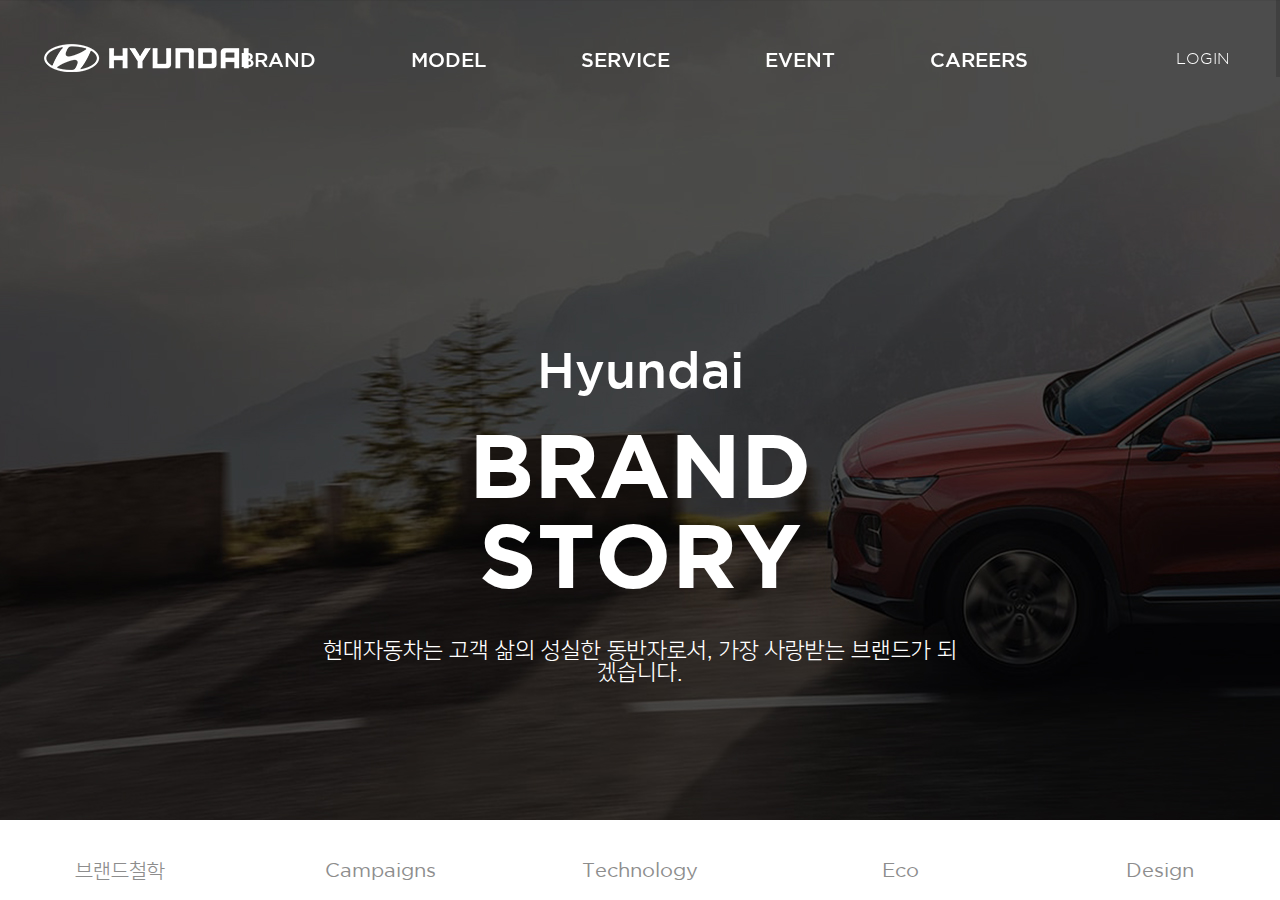
<file: sub_about.html>
<!DOCTYPE html>
<html lang="ko">
<head>
    <meta charset="UTF-8">
    <meta name="viewport" content="width=device-width,initial-scale=1.0,minimum-scale=1.0,maximum-scale=1.0">
    <meta http-equiv="X-UA-Compatible" content="IE=edge, chrome=1">
    <title>Hyundai - Brand</title>
    <link rel="stylesheet" href="css/plugin/reset.css"/>
    <link rel="stylesheet" href="css/plugin/slick.css">
    <link rel="stylesheet" href="css/sub_about.css">
    <link rel="stylesheet" href="css/font.css">

    <script src="js/plugin/jquery-1.8.1.min.js"></script>
    <script src="js/plugin/respond.min.js"></script>
    <script src="js/plugin/prefixfree.min.js"></script>
    <script src="js/plugin/modernizr-2.8.3.min.js"></script>
    <script src="js/plugin/jquery.easing.1.3.js"></script>
    <script src="js/plugin/jquery.nicescroll.min.js"></script>
    <script src="js/plugin/jquery.slides.js"></script>
    <script src="js/plugin/slick.min.js"></script>
    <script src="js/sub_about.js"></script>
    <!--[if It IE 9] <script src="js/respond.min.js"></script> <[endif]-->

    <link rel="shortcut icon" href="" type="image/x-icon">
    <link rel="favicon" href="" type="image/x-icon">


</head>
<body>
<div class="posNum"></div>

<div id="key"></div>

<header id="header">

    <div id="menu01">
        <h1><a href="index.html"><img src="image/hyundai-logo.png" alt="hyundai logo"></a></h1>
        <ul class="menu_list">
            <li><a href="sub_about.html">BRAND</a></li>
            <li><a href="sub_model.html">MODEL</a></li>
            <li><a href="sub_service.html">SERVICE</a></li>
            <li><a href="sub_event.html">EVENT</a></li>
            <li><a href="sub_career.html">CAREERS</a></li>
        </ul>
        <div class="login">LOGIN</div>
    </div>

    <div id="menu02">
        <h1><a href="index.html"><img src="image/hyundai-logo.png" alt="hyundai logo"></a></h1>
        <ul class="menu_list">
            <li><a href="sub_about.html">BRAND</a></li>
            <li><a href="sub_model.html">MODEL</a></li>
            <li><a href="sub_service.html">SERVICE</a></li>
            <li><a href="sub_event.html">EVENT</a></li>
            <li><a href="sub_career.html">CAREERS</a></li>
        </ul>
        <div class="login">LOGIN</div>
        <div class="menu_bg"></div>
    </div>

</header>


<div class="scrollBox">
    <div class="wrap">


        <div id="scene01">

            <div class="header_typo">
                <div class="subtit">Hyundai</div>
                <div class="tit">BRAND STORY</div>
                <div class="text">현대자동차는 고객 삶의 성실한 동반자로서, 가장 사랑받는 브랜드가 되겠습니다.</div>
            </div>

            <div class="category_box">
                <ul class="category">
                    <li class="ca01">
                        <div>브랜드철학</div>
                        <div class="line"></div>
                    </li>

                    <li class="ca02">
                        <div>Campaigns</div>
                        <div class="line"></div>
                    </li>

                    <li class="ca03">
                        <div>Technology</div>
                        <div class="line"></div>
                    </li>

                    <li class="ca04">
                        <div>Eco</div>
                        <div class="line"></div>
                    </li>

                    <li class="ca05">
                        <div>Design</div>
                        <div class="line"></div>
                    </li>
                </ul>
            </div>

        </div>


        <div id="scene02">

            <div class="vision01">
                <div class="tit">미래에 대한 우리의 비전</div>
                <div class="text">현대자동차는 모빌리티 솔루션 기업으로서 자동차 제조를 넘어서서<br>
                    모든 사람들에게 이동의 자유를 제공하고자 합니다.<br>
                    또한 현대자동차는 경제적인 에너지 자원으로써 수소의 가능성을 높여<br>
                    청정 에너지로 전환되는 사회의 변화에서 중추적인 역할을 할 것 입니다.</div>
                <div class="img01"><img src="image/about/vision01.jpg" alt="vision01"></div>
            </div>

            <div class="vision02">
                <div class="text">미래 모빌리티에 대한 우리의 생각은 이 사회에 대한 강한 헌신에 기반합니다.<br>
                    우리는 인류를 위해 옳은 일을 하고자 존재합니다.</div>
                <div class="text">휴머니티의 실현은 사람들의 일상을 이해하는 것에서 시작됩니다.<br>
                    현대인들은 한정된 일상의 시간을 의미 있게 보내는 것을 원하며, 우리는 이러한 시간의 소중함을 알고 있습니다.<br>
                    그렇기 때문에 단순히 시간을 보내는 것보다 의미 있게 보내는 것이 중요하다는 것을 우리는 알고 있습니다.<br>
                    모든 인류의 더 나아진 삶을 위해 우리는 시간에 대한 이해를 바탕으로 더 나은 방향의 진보를 시작합니다.</div>
                <div class="text">우리의 목표는 모두에게 똑같이 주어진 하루 24시간을 가치 있는 시간으로 새롭게 바꾸고, 모든 순간을 보다 의미 있게 만드는 것입니다.<br>
                    단지 이동을 위한 것이 아닌, 모두의 삶을 가장 가치 있는 순간으로 이어주는 것으로 만드는 것입니다.<br>
                    이것이 우리가 생각하는 미래 모빌리티 입니다.</div>
                <div class="img02"><img src="image/about/vision02.jpg" alt="vision02"></div>
            </div>

            <div class="vision03">
                <div class="img03"><img src="image/about/vision03.jpg" alt="vision03"></div>
                <div class="text">고객이 자동차에 원하는 가장 기본적인 요구는 ‘더 안전하게 안정적으로<br>
                    주행할 수 있는 차’를 만들어달라는 것일 겁니다.<br>
                    현대자동차는 이 가장 기본적인 바람에서부터 고객을 만족시키는<br>
                    브랜드가 되기 위해 안정적인 주행성능 강화에 모든 기술적 역량을 집중하고 있습니다.</div>
            </div>

        </div>


        <div id="scene03">

            <div class="box"></div>

            <div class="Campaigns_typo">
                <div class="tit">Campaigns</div>
                <div class="text">당신의 빛나는 순간에 항상 함께 하고 싶은 우리의 이야기, 더욱 가치있는 삶을 위해 현대자동차가 함께 합니다</div>
            </div>

            <div id="campaigns">

                <span class="slick-nextArrow"></span>
                
                <div class="campaigns01">
                    <img src="image/about/campaigns01.jpg" alt="SOLATI Moving Hotel">
                    <div class="typo">
                        <div class="tit">SOLATI Moving Hotel</div>
                        <div class="text">현대자동차가 생각하는<br>
                            Modern Luxury Lifestyle</div>
                    </div>
                </div>

                <div class="campaigns02">
                    <img src="image/about/campaigns02.jpg" alt="journey">
                    <div class="typo">
                        <div class="tit">journey</div>
                        <div class="text">당신의 소중한 순간,<br>
                            현대자동차가 함께 합니다.</div>
                    </div>
                </div>

                <div class="campaigns03">
                    <img src="image/about/campaigns03.jpg" alt="ELLE x Hyundai KONA">
                    <div class="typo">
                        <div class="tit">ELLE x Hyundai KONA</div>
                        <div class="text">당신의 라이프스타일을 완성시켜줄<br>
                            KONA</div>
                    </div>
                </div>

                <div class="campaigns04">
                    <img src="image/about/campaigns04.jpg" alt="Because of You">
                    <div class="typo">
                        <div class="tit">Because of You</div>
                        <div class="text">더욱 가치 있는 삶을 위한 기술의 발전.<br>
                            현대자동차의 신규 글로벌 브랜드 캠페인</div>
                    </div>
                </div>
                
            </div>

        </div>


        <div id="scene04">

            <div class="tech_typo">
                <div class="tit">당신의 바람에서 시작되는 혁신</div>
                <div class="bold">Smart Caring, 당신을 향한 현대자동차의 약속입니다.</div>
                <div class="text">현대자동차의 모든 상품들은 고객을 ‘Caring’하고자 하는 목표로<br>
                    만들어집니다. 자동차의 기본적인 성능을 완벽히 하고,<br>
                    보다 감성적인 부분에서까지 만족을 드림으로써 고객들의 삶을 보다 brilliant하게<br>
                    만드는 것이 현대자동차가 추구하는 상품의 가치입니다.<br>
                    이제 이 가치를 당신에게 자신 있게 선보입니다.</div>
            </div>


                <ul class="box_list">

                    <li class="tech01">
                        <img src="image/about/tech01.jpg" alt="exobaby">
                        <div class="typo">
                            <div class="tit">Exobaby</div>
                            <div class="text">아이를 보호하고 놀라운 능력을 선사하는 슈트,<br>
                                바로 현대자동차가 고객을 위하는 마음입니다.</div>
                        </div>
                        <div class="more_btn">
                            <span>READ MORE</span>
                            <span><img src="image/about/readmore-arrow.png" alt="read more"></span>
                        </div>
                    </li>

                    <li class="tech02">
                        <img src="image/about/tech02.jpg" alt="The Empty Car Convoy">
                        <div class="typo">
                            <div class="tit">The Empty Car Convoy</div>
                            <div class="text">당신을 위해 태어난 스마트한 기술을 통해<br>
                                놀랍고도 신기한 경험을 선사합니다.</div>
                        </div>
                        <div class="more_btn">
                            <span>READ MORE</span>
                            <span><img src="image/about/readmore-arrow.png" alt="read more"></span>
                        </div>
                    </li>

                    <li class="tech03">
                        <img src="image/about/tech03.jpg" alt="In case of collision">
                        <div class="typo">
                            <div class="tit">In case of collision</div>
                            <div class="text">한번의 실전을 위한 99번의 실험,<br>
                                충돌상황에서 당신을 보호할 안전 기술을 소개합니다.</div>
                        </div>
                        <div class="more_btn">
                            <span>READ MORE</span>
                            <span><img src="image/about/readmore-arrow.png" alt="read more"></span>
                        </div>
                    </li>

                    <li class="tech04">
                        <img src="image/about/tech04.jpg" alt="Collision Avoidance">
                        <div class="typo">
                            <div class="tit">Collision Avoidance</div>
                            <div class="text">충돌 상황을 스스로 예방하는 혁신적인 자동차를 통해<br>
                                고객이 안심하고 타는 차를 만들어 갑니다.</div>
                        </div>
                        <div class="more_btn">
                            <span>READ MORE</span>
                            <span><img src="image/about/readmore-arrow.png" alt="read more"></span>
                        </div>
                    </li>
                </ul>

            <div class="viewmore_btn">
                <div>VIEW MORE<span></span><span></span><span></span><span></span></div>
            </div>

        </div>


        <div id="scene05">
            <div class="eco_typo01">
                <div class="tit">BLUE DRIVE</div>
                <div class="bold">오염 없는 시대</div>
                <div class="text">지속 가능 미래를 향한 현대자동차의 친환경 기술 철학. 환경을 걱정하지 않아도 맑은 공기를 지켜주고<br>
                    연비를 고민하지 않아도 최상의 효율을 제공하는 자동차</div>
            </div>

            <img src="image/about/bluedrive01.jpg" alt="blue drive">

            <div class="eco_typo02">
                <div class="tit">미래형 에너지원으로 가능성에 도전합니다</div>
                <div class="text">무오염, 무한성을 갖춘 궁극의 에너지인 수소, 공해 없는 전기, 그리고 전기와 화석연료의 결합까지<br>
                    우리는 고객의 필요에 맞는 다양한 해결책을 연구합니다.<br>
                    새로운 에너지원에 대한 창의적 접근으로 미래의 가능성을 열겠습니다.</div>
            </div>

            <ul class="eco">
                <li>
                    <img src="image/about/bluedrive02.jpg" alt="수소전기차">
                    <div class="tit">수소전기차</div>
                    <div class="text">친환경 모빌리티의 미래를 달리다</div>
                </li>

                <li>
                    <img src="image/about/bluedrive03.jpg" alt="하이브리드">
                    <div class="tit">하이브리드</div>
                    <div class="text">엔진과 전기모터, 두 가지 동력의 조합</div>
                </li>

                <li>
                    <img src="image/about/bluedrive04.jpg" alt="플러그인 하이브리드">
                    <div class="tit">플러그인 하이브리드</div>
                    <div class="text">전기차와 하이브리드차의 완벽한 컨버전시</div>
                </li>

                <li>
                    <img src="image/about/bluedrive05.jpg" alt="전기차">
                    <div class="tit">전기차</div>
                    <div class="text">자동차, 또 하나의 자연</div>
                </li>
            </ul>

        </div>


        <div id="scene06">
            <div class="design_typo">
                <div class="design_tit">Design</div>

                <ul class="design_list">
                    <li>
                        <div class="tit">Fluidic in IONIQ</div>
                        <div class="text">공기역학 실루엣과 유니크한 첫인상.<br>
                            그리고 운전자 편의까지<br>
                            생각한 아이오닉의 진보된 스타일링</div>
                    </li>

                    <li>
                        <div class="tit">Fluidic in Avante</div>
                        <div class="text">완벽하게 새로워진 디자인<br>
                            그 속의 여전한 아반떼다움</div>
                    </li>

                    <li>
                        <div class="tit">Fluidic in Tucson</div>
                        <div class="text">대담한 역동성과 세련된 모던함이<br>
                            만난 도심형 SUV, 투싼</div>
                    </li>

                    <li>
                        <div class="tit">Fluidic in Sonata</div>
                        <div class="text">7세대에 걸친 진화로 완성한<br>
                            본연의 아름다움</div>
                    </li>
                </ul>

                <div class="bold">세상에 없던 작품을 조각한다는 마음으로 완성한<br>
                    가장 현대적이고 예술적인 조형</div>

                <div class="design_text">
                    차를 디자인한다는 것은,<br>
                    내 아이가 처음 몸을 실을 공간을 디자인하는 일이며,<br>
                    10년 후에도 여전히 아름다울 조형을 창조하는 일입니다.<br>
                    <br>
                    현대자동차의 창조의 바탕에는 현대자동차만의 디자인 정신,<br>
                    플루이딕 스컬프처(Fluidic Sculpture)가 있습니다.<br>
                    플루이딕 스컬프처는 자연을 모티브로 한 디자인을 가장 예술적인<br>
                    방식으로 완성합니다. 살아있는 듯한 아름다움이 담긴<br>
                    현대적이고 예술적인 조형. 예술혼과 정성을 다하여 빚은 디자인을<br>
                    우리는 플루이딕 스컬프처라 부릅니다.<br>
                </div>
            </div>

            <ul class="box_list">

                <li class="design01">
                    <img src="image/about/design01.jpg" alt="디자인과 공력">
                    <div class="typo">
                        <div class="tit">디자인과 공력</div>
                        <div class="text">빠르고 안전한 자동차를 위한 바람을 가로지르는 선 하나의 기술</div>
                    </div>
                    <div class="more_btn">
                        <span>READ MORE</span>
                        <span><img src="image/about/readmore-arrow.png" alt="read more"></span>
                    </div>
                </li>

                <li class="design02">
                    <img src="image/about/design02.jpg" alt="디자인과 HMI">
                    <div class="typo">
                        <div class="tit">디자인과 HMI</div>
                        <div class="text">가장 인간적인 자동차 기술 HMI와 마음을 읽는 디자인이 만나다.</div>
                    </div>
                    <div class="more_btn">
                        <span>READ MORE</span>
                        <span><img src="image/about/readmore-arrow.png" alt="read more"></span>
                    </div>
                </li>

                <li class="design03">
                    <img src="image/about/design03.jpg" alt="디자인과 램프">
                    <div class="typo">
                        <div class="tit">디자인과 램프</div>
                        <div class="text">감성-기술 하모니로 탄생하는 램프, 자동차 디자인의 놀라운 마침표</div>
                    </div>
                    <div class="more_btn">
                        <span>READ MORE</span>
                        <span><img src="image/about/readmore-arrow.png" alt="read more"></span>
                    </div>
                </li>

                <li class="design04">
                    <img src="image/about/design04.jpg" alt="디자인과 패키지">
                    <div class="typo">
                        <div class="tit">디자인과 패키지</div>
                        <div class="text">마법 같은 공간을 위한 엔지니어와 디자이너의 이상동몽(異床同夢)</div>
                    </div>
                    <div class="more_btn">
                        <span>READ MORE</span>
                        <span><img src="image/about/readmore-arrow.png" alt="read more"></span>
                    </div>
                </li>
            </ul>

            <div class="viewmore_btn">
                <div>VIEW MORE<span></span><span></span><span></span><span></span></div>
            </div>

        </div>


    </div><!--    wrap end-->



    <footer id="footer">
        <div class="footer_inner">

            <div class="top">

                <div class="left">
                    <img src="image/footer_logo.png" alt="hyundai">
                    <ul class="left01">
                        <li>모바일APP</li>
                        <li class="bold">개인정보 처리방침</li>
                        <li>윤리경영 사이버 감시실</li>
                        <li>영상정보처리기기 운영관리방침</li>
                    </ul>
                    <ul class="left02">
                        <li>저작권안내</li>
                        <li>이용약관</li>
                        <li>사이트맵</li>
                    </ul>
                </div>

                <div class="center">
                    <div class="tit">Family Site</div>
                    <div class="family_box">
                        <span>바로가기</span>
                        <span><img src="image/main/familybox_arrow.png" alt="arrow"></span>
                    </div>
                </div>

                <div class="right">
                    <div class="tit">Follow us on</div>
                    <ul class="sns">
                        <li>Facebook</li>
                        <li>Youtube</li>
                        <li>Twitter</li>
                        <li>Instagram</li>
                    </ul>
                </div>

            </div>

            <div class="line"></div>

            <div class="bottom">
                <div class="left">
                    <div class="call">
                        <span>고객센터</span>
                        <span>080 600 6000(승용)</span>
                        <span>080 200 6000(상용)</span>
                    </div>
                    <div class="copyright">COPYRIGHT <img src="image/main/copyright.png" alt="copyright"> YEONGSEO JANG, ALL RIGHTS RESERVED.</div>
                </div>

                <div class="right">

                    <div class="right01">
                        <span>웹 접근성 품질인증</span>
                        <span>우수디자인 지식경제부선정</span>
                        <span>2019년 한국서비스품질지수(KS-SQl) 자동차 A/S 부문 5년 연속 1위</span>
                    </div>

                    <div class="right02">
                        <span>기족친화 우수기관</span>
                        <span>2019년한국품질만족지수 (KS-QEl) 조사 4개 부문 9년 연속 1위 (준중형, 중형, RV, 자동차AS)</span>
                    </div>

                </div>
            </div>


        </div>
    </footer>
    <!-- footer end -->
</div>
</body>
</html>
</file>
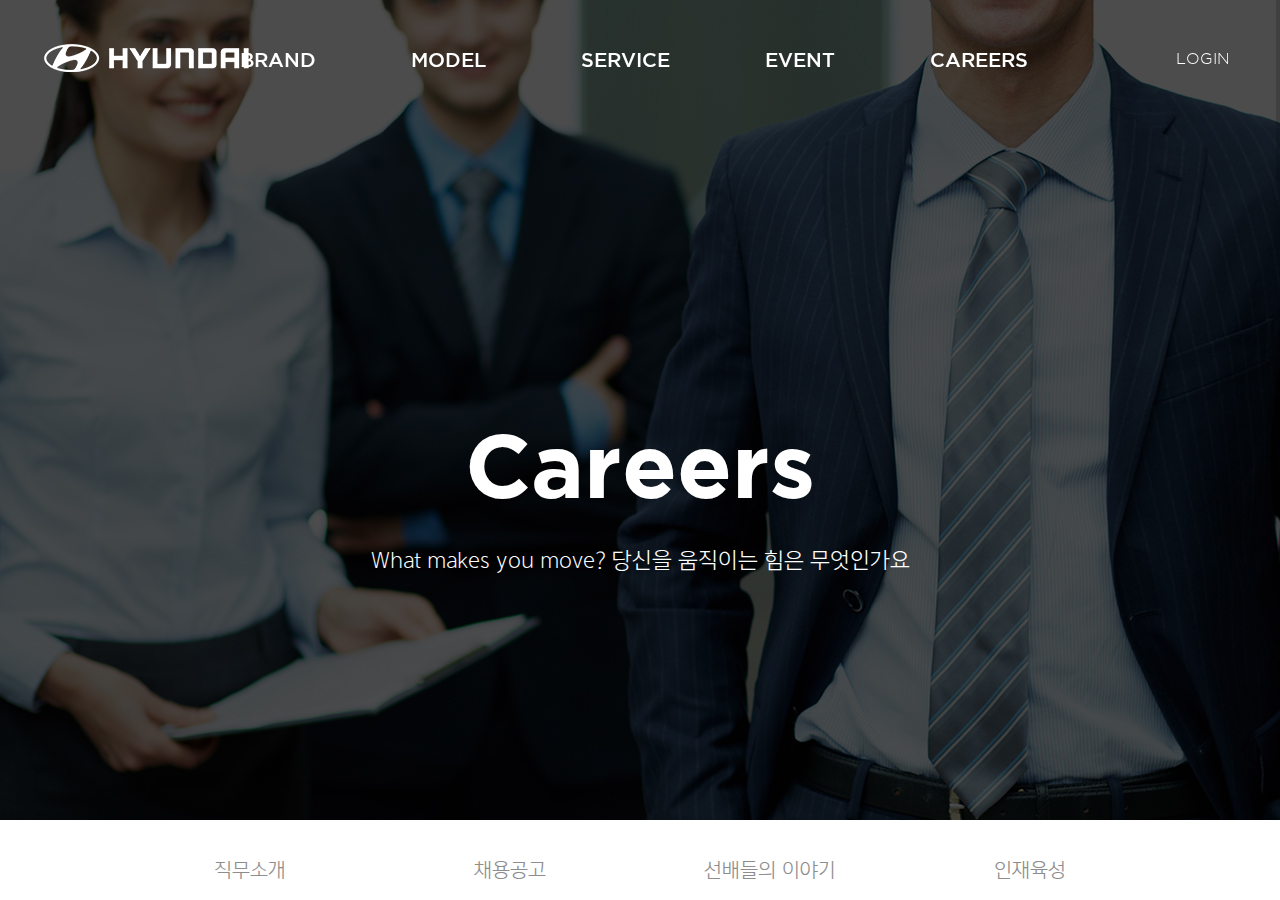
<file: sub_career_0922.html>
<!DOCTYPE html>
<html lang="en">
<head>
    <meta charset="UTF-8">
    <meta name="viewport" content="width=device-width,initial-scale=1.0,minimum-scale=1.0,maximum-scale=1.0">
    <meta http-equiv="X-UA-Compatible" content="IE=edge, chrome=1">
    <title>Hyundai - Careers</title>
    <link rel="stylesheet" href="css/plugin/reset.css"/>
    <link rel="stylesheet" href="css/plugin/slick.css">
    <link rel="stylesheet" href="css/sub_career.css">
    <link rel="stylesheet" href="css/font.css">

    <script src="js/plugin/jquery-1.8.1.min.js"></script>
    <script src="js/plugin/respond.min.js"></script>
    <script src="js/plugin/prefixfree.min.js"></script>
    <script src="js/plugin/modernizr-2.8.3.min.js"></script>
    <script src="js/plugin/jquery.easing.1.3.js"></script>
    <script src="js/plugin/jquery.nicescroll.min.js"></script>
    <script src="js/plugin/jquery.slides.js"></script>
    <script src="js/plugin/slick.min.js"></script>
    <script src="js/sub_career.js"></script>


    <!--[if It IE 9] <script src="js/respond.min.js"></script> <[endif]-->

    <link rel="shortcut icon" href="" type="image/x-icon">
    <link rel="favicon" href="" type="image/x-icon">


</head>

<body>
<div class="posNum"></div>

<div id="key"></div>

<header id="header">

    <div id="menu01">
        <h1><a href="index.html"><img src="image/hyundai-logo.png" alt="hyundai logo"></a></h1>
        <ul class="menu_list">
            <li><a href="sub_about.html">BRAND</a></li>
            <li><a href="sub_model.html">MODEL</a></li>
            <li><a href="sub_service.html">SERVICE</a></li>
            <li><a href="sub_event.html">EVENT</a></li>
            <li><a href="sub_career.html">CAREERS</a></li>
        </ul>
        <div class="login">LOGIN</div>
    </div>

    <div id="menu02">
        <h1><a href="index.html"><img src="image/hyundai-logo.png" alt="hyundai logo"></a></h1>
        <ul class="menu_list">
            <li><a href="sub_about.html">BRAND</a></li>
            <li><a href="sub_model.html">MODEL</a></li>
            <li><a href="sub_service.html">SERVICE</a></li>
            <li><a href="sub_event.html">EVENT</a></li>
            <li><a href="sub_career.html">CAREERS</a></li>
        </ul>
        <div class="login">LOGIN</div>
        <div class="menu_bg"></div>
    </div>

</header>



<div class="scrollBox">
    <div class="wrap">


        <div id="scene01">

            <div class="header_typo">
                <div class="tit">Careers</div>
                <div class="text">What makes you move? 당신을 움직이는 힘은 무엇인가요</div>
            </div>

            <div class="category_box">
                <ul class="category">
                    <li class="ca01">
                        <div>직무소개</div>
                        <div class="line"></div>
                    </li>

                    <li class="ca02">
                        <div>채용공고</div>
                        <div class="line"></div>
                    </li>

                    <li class="ca03">
                        <div>선배들의 이야기</div>
                        <div class="line"></div>
                    </li>

                    <li class="ca04">
                        <div>인재육성</div>
                        <div class="line"></div>
                    </li>

                </ul>
            </div>

        </div>

        <div id="scene02">
            <div id="job">

                <div class="j01">
                    <div class="blend"></div>
                    <div class="imgbox"><img src="image/careers/slide01.jpg" alt="차량 설계"></div>

                    <div class="blueline"></div>

                    <div class="job_typo">
                        <div class="tit">차량설계</div>

                        <div class="sub">
                            설계에는 기계전공만 유용하다고 생각하기 쉽지만<br>
                            전자전공, 영상처리, 보안 및 네트워크, 임베디드<br>
                            시스템 등 컴퓨터공학 전공도 광범위하게 활용됩니다
                        </div>

                        <div class="text">
                            차량설계는 뛰어난 성능과 디자인을 구현하기 위해 오랜 시간을 들
                            여 연구하고 그 성과물로 도면을 생산해냅니다. 각종 시험을 통해 설
                            계 완성도를 높이고 신기술과 신공법을 접목해 전 세계 고객의 니즈
                            를 만족시키기 위해 노력하고 있습니다. 세계 우수 자동차 기업 중
                            연구소에서 설계부문을 가지고 차량을 설계하는 곳은 극소수에 불
                            과합니다. 현대자동차가 세계 5위의 자동차기업으로 올라선 근간은
                            연구개발 부문이며, 그 핵심에 차량설계 분야가 있습니다.
                        </div>
                    </div>

                    <span class="slick-prev"></span>
                    <span class="slick-next"></span>

                    <div class="page">
                        <span class="present">01</span>
                        <span class="all">/ 17</span>
                    </div>
                </div>

                <div class="j02">
                    <div class="blend"></div>
                    <div class="imgbox"><img src="image/careers/slide02.jpg" alt="차량 설계"></div>

                    <div class="blueline"></div>

                    <div class="job_typo">
                        <div class="tit">차량설계</div>

                        <div class="sub">
                            설계에는 기계전공만 유용하다고 생각하기 쉽지만<br>
                            전자전공, 영상처리, 보안 및 네트워크, 임베디드<br>
                            시스템 등 컴퓨터공학 전공도 광범위하게 활용됩니다
                        </div>

                        <div class="text">
                            차량설계는 뛰어난 성능과 디자인을 구현하기 위해 오랜 시간을 들
                            여 연구하고 그 성과물로 도면을 생산해냅니다. 각종 시험을 통해 설
                            계 완성도를 높이고 신기술과 신공법을 접목해 전 세계 고객의 니즈
                            를 만족시키기 위해 노력하고 있습니다. 세계 우수 자동차 기업 중
                            연구소에서 설계부문을 가지고 차량을 설계하는 곳은 극소수에 불
                            과합니다. 현대자동차가 세계 5위의 자동차기업으로 올라선 근간은
                            연구개발 부문이며, 그 핵심에 차량설계 분야가 있습니다.
                        </div>
                    </div>

                    <span class="slick-prev"></span>
                    <span class="slick-next"></span>

                    <div class="page">
                        <span class="present">02</span>
                        <span class="all">/ 17</span>
                    </div>
                </div>

                <div class="j03">
                    <div class="blend"></div>
                    <div class="imgbox"><img src="image/careers/slide03.jpg" alt="차량 설계"></div>

                    <div class="blueline"></div>

                    <div class="job_typo">
                        <div class="tit">차량설계</div>

                        <div class="sub">
                            설계에는 기계전공만 유용하다고 생각하기 쉽지만<br>
                            전자전공, 영상처리, 보안 및 네트워크, 임베디드<br>
                            시스템 등 컴퓨터공학 전공도 광범위하게 활용됩니다
                        </div>

                        <div class="text">
                            차량설계는 뛰어난 성능과 디자인을 구현하기 위해 오랜 시간을 들
                            여 연구하고 그 성과물로 도면을 생산해냅니다. 각종 시험을 통해 설
                            계 완성도를 높이고 신기술과 신공법을 접목해 전 세계 고객의 니즈
                            를 만족시키기 위해 노력하고 있습니다. 세계 우수 자동차 기업 중
                            연구소에서 설계부문을 가지고 차량을 설계하는 곳은 극소수에 불
                            과합니다. 현대자동차가 세계 5위의 자동차기업으로 올라선 근간은
                            연구개발 부문이며, 그 핵심에 차량설계 분야가 있습니다.
                        </div>
                    </div>

                    <span class="slick-prev"></span>
                    <span class="slick-next"></span>

                    <div class="page">
                        <span class="present">03</span>
                        <span class="all">/ 17</span>
                    </div>
                </div>


            </div>
        </div>

        <div id="scene03">

            <ul class="line">
                <li></li>
                <li></li>
                <li></li>
            </ul>

            <div class="label">
                <div class="l1">전체</div>
                <div class="l2">신입</div>
                <div class="l3">경력</div>
                <div class="l4">기타</div>
            </div>

            <div class="countUp">
                <div class="counter c1" data-rate="67"></div>
                <div class="counter c2" data-rate="3"></div>
                <div class="counter c3" data-rate="57"></div>
                <div class="counter c4" data-rate="7"></div>
            </div>
        </div>

        <div id="scene04">

            <div class="content">

                <div class="box">
                    <div class="typo">
                        <div class="sub">경력</div>
                        <div class="blueline"></div>
                        <div class="tit">[S/W] 모빌리티 및 커넥티드 카<br>서비스 플랫폼 전략 수립 및…</div>
                        <div class="period">
                            <div class="date">2020.03.30 ~ 04.13</div>
                            <div class="Dday">D-21</div>
                        </div>
                    </div>
                    <div class="heart"><img src="image/careers/heart.png" alt="heart"></div>
                </div>

                <div class="box">
                    <div class="typo">
                        <div class="sub">신입</div>
                        <div class="blueline"></div>
                        <div class="tit">[IT] R&D IT 시스템<br>기획/추진</div>
                        <div class="period">
                            <div class="date">2020.04.09 ~ 04.22</div>
                            <div class="Dday">D-8</div>
                        </div>
                    </div>
                    <div class="heart"><img src="image/careers/heart.png" alt="heart"></div>
                </div>

                <div class="mini">
                    <div class="m1">
                        <div class="typo">
                            <div class="sub">경력</div>
                            <div class="blueline"></div>
                            <div class="tit">[S/W] 커넥티드카 서비스<br>설계 및 기획</div>
                            <div class="period">
                                <div class="date">2020.04.03 ~ 04.16</div>
                                <div class="Dday">D-2</div>
                            </div>
                        </div>
                    </div>

                    <div class="m2">
                        <div class="typo">
                            <div class="sub">기타</div>
                            <div class="blueline"></div>
                            <div class="tit">[계약직] 영상 촬영 및<br>편집 제작</div>
                            <div class="period">
                                <div class="date">2020.04.14 ~ 05.10</div>
                                <div class="Dday">D-26</div>
                            </div>
                        </div>
                    </div>
                </div>

                <div class="box last">

                    <div class="typo">
                        <div class="tit">내 지원서 상시 등록</div>
                        <div class="text">현대자동차와 함께 하는<br>
                            길은 언제나 열려있습니다.</div>
                    </div>

                    <div class="Dday blue">상시</div>
                </div>
            </div>

            <div class="viewmore_btn">
                <div>VIEW MORE</div>
                <div class="line"></div>
            </div>
        </div>

        <div id="scene05">
            <div class="talk">
                <div class="typo">
                    <div class="tit">채용TALK</div>
                    <div class="text">현대자동차 H-채용설명회로<br>여러분을 초대합니다.</div>
                </div>
                <div class="talk_next"></div>
            </div>

            <div class="story">

                <div class="typo">
                    <div class="tit">선배들의 이야기</div>
                    <div class="name">
                        <div class="sub">상품기획1팀</div>
                        <div class="name_tit">하수진 대리</div>
                    </div>
                </div>

                <div class="viewmore_btn">
                    <div>VIEW MORE</div>
                    <div class="line"></div>
                </div>

                <div class="man"><img src="image/careers/story01.png" alt="상품기획1팀 하수진 대리"></div>

                <div class="right">
                    <div class="arrow">
                        <span><img src="image/careers/story-prev.png" alt="prev"></span>
                        <span><img src="image/careers/story-next.png" alt="next"></span>
                    </div>

                    <div class="story_box">
                        <div class="Tmark"></div>
                        <div class="text">전사의 공감대를 이끌어<br>낼 수 있어야 합니다</div>
                        <div class="Bmark"></div>
                    </div>
                </div>

            </div>
        </div>

        <div id="scene06">
            <div class="typo">
                <div class="sub">구성원의 가치를 소중히 여기고</div>
                <div class="tit">
                    <span class="bold">성장과 행복</span>
                    <span>을 추구합니다</span>
                </div>
                <div class="text">
                    미래 성장동력 극대화를 위해서 글로벌 비즈니스에 대응할 역량을 갖춘<br>
                    佃문가를 양성합니다. R&D 핵심기술을 보유한 인재가 전문분야 연구에 집중하고,<br>
                    리더 잠재력을 보유한 인재가 폭넓은 전문성과 리더십을 보유할 수 있도록<br>
                    선제적으로 육성합니다.
                </div>
            </div>

            <ul class="icon">
                <li class="i1">
                    <img src="image/careers/bottom01.png" alt="차별화된 직위체계">
                    <div class="text">차별화된 직위체계</div>
                </li>

                <li class="i2">
                    <img src="image/careers/bottom02.png" alt="다양한 교육프로그램">
                    <div class="text">다양한 교육프로그램</div>
                </li>

                <li class="i3">
                    <img src="image/careers/bottom03.png" alt="우수인재 양성">
                    <div class="text">우수인재 양성</div>
                </li>

                <li class="i4">
                    <img src="image/careers/bottom04.png" alt="경력 개발 지원">
                    <div class="text">경력 개발 지원</div>
                </li>
            </ul>
        </div>

    </div><!--    wrap end-->

    <footer id="footer">
        <div class="footer_inner">

            <div class="top">

                <div class="left">
                    <img src="image/footer_logo.png" alt="hyundai">
                    <ul class="left01">
                        <li>모바일APP</li>
                        <li class="bold">개인정보 처리방침</li>
                        <li>윤리경영 사이버 감시실</li>
                        <li>영상정보처리기기 운영관리방침</li>
                    </ul>
                    <ul class="left02">
                        <li>저작권안내</li>
                        <li>이용약관</li>
                        <li>사이트맵</li>
                    </ul>
                </div>

                <div class="center">
                    <div class="tit">Family Site</div>
                    <div class="family_box">
                        <span>바로가기</span>
                        <span><img src="image/main/familybox_arrow.png" alt="arrow"></span>
                    </div>
                </div>

                <div class="right">
                    <div class="tit">Follow us on</div>
                    <ul class="sns">
                        <li>Facebook</li>
                        <li>Youtube</li>
                        <li>Twitter</li>
                        <li>Instagram</li>
                    </ul>
                </div>

            </div>

            <div class="line"></div>

            <div class="bottom">
                <div class="left">
                    <div class="call">
                        <span>고객센터</span>
                        <span>080 600 6000(승용)</span>
                        <span>080 200 6000(상용)</span>
                    </div>
                    <div class="copyright">COPYRIGHT <img src="image/main/copyright.png" alt="copyright"> YEONGSEO JANG, ALL RIGHTS RESERVED.</div>
                </div>

                <div class="right">

                    <div class="right01">
                        <span>웹 접근성 품질인증</span>
                        <span>우수디자인 지식경제부선정</span>
                        <span>2019년 한국서비스품질지수(KS-SQl) 자동차 A/S 부문 5년 연속 1위</span>
                    </div>

                    <div class="right02">
                        <span>기족친화 우수기관</span>
                        <span>2019년한국품질만족지수 (KS-QEl) 조사 4개 부문 9년 연속 1위 (준중형, 중형, RV, 자동차AS)</span>
                    </div>

                </div>
            </div>


        </div>
    </footer>
    <!-- footer end -->
</div>


</body>
</html>
</file>
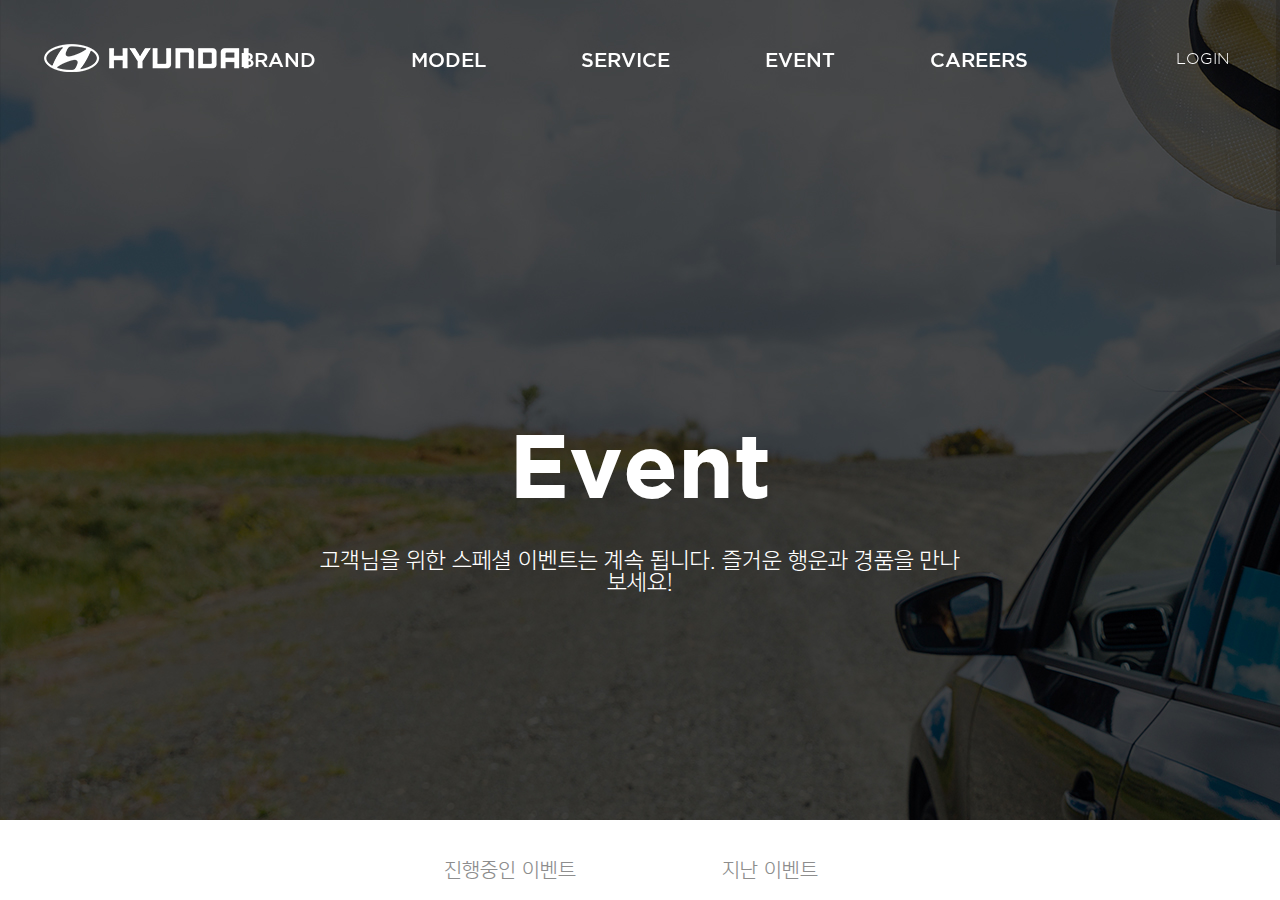
<file: sub_event.html>
<!DOCTYPE html>
<html lang="en">
<head>
    <meta charset="UTF-8">
    <meta name="viewport" content="width=device-width,initial-scale=1.0,minimum-scale=1.0,maximum-scale=1.0">
    <meta http-equiv="X-UA-Compatible" content="IE=edge, chrome=1">
    <title>Hyundai - Event</title>
    <link rel="stylesheet" href="css/plugin/reset.css"/>
    <link rel="stylesheet" href="css/plugin/slick.css">
    <link rel="stylesheet" href="css/sub_event.css">
    <link rel="stylesheet" href="css/font.css">

    <script src="js/plugin/jquery-1.8.1.min.js"></script>
    <script src="js/plugin/respond.min.js"></script>
    <script src="js/plugin/prefixfree.min.js"></script>
    <script src="js/plugin/modernizr-2.8.3.min.js"></script>
    <script src="js/plugin/jquery.easing.1.3.js"></script>
    <script src="js/plugin/jquery.nicescroll.min.js"></script>
    <script src="js/plugin/jquery.slides.js"></script>
    <script src="js/plugin/slick.min.js"></script>
    <script src="js/sub_event.js"></script>

    <!--[if It IE 9] <script src="js/respond.min.js"></script> <[endif]-->

    <link rel="shortcut icon" href="" type="image/x-icon">
    <link rel="favicon" href="" type="image/x-icon">


</head>

<body>
<div class="posNum"></div>

<div id="key"></div>

<header id="header">

    <div id="menu01">
        <h1><a href="index.html"><img src="image/hyundai-logo.png" alt="hyundai logo"></a></h1>
        <ul class="menu_list">
            <li><a href="sub_about.html">BRAND</a></li>
            <li><a href="sub_model.html">MODEL</a></li>
            <li><a href="sub_service.html">SERVICE</a></li>
            <li><a href="sub_event.html">EVENT</a></li>
            <li><a href="sub_career.html">CAREERS</a></li>
        </ul>
        <div class="login">LOGIN</div>
    </div>

    <div id="menu02">
        <h1><a href="index.html"><img src="image/hyundai-logo.png" alt="hyundai logo"></a></h1>
        <ul class="menu_list">
            <li><a href="sub_about.html">BRAND</a></li>
            <li><a href="sub_model.html">MODEL</a></li>
            <li><a href="sub_service.html">SERVICE</a></li>
            <li><a href="sub_event.html">EVENT</a></li>
            <li><a href="sub_career.html">CAREERS</a></li>
        </ul>
        <div class="login">LOGIN</div>
        <div class="menu_bg"></div>
    </div>

</header>



<div class="scrollBox">
    <div class="wrap">


        <div id="scene01">

            <div class="header_typo">
                <div class="tit">Event</div>
                <div class="text">고객님을 위한 스페셜 이벤트는 계속 됩니다. 즐거운 행운과 경품을 만나보세요!</div>
            </div>

            <div class="category_box">
                <ul class="category">
                    <li class="ca01">
                        <div>진행중인 이벤트</div>
                        <div class="line"></div>
                    </li>

                    <li class="ca02">
                        <div>지난 이벤트</div>
                        <div class="line"></div>
                    </li>
                </ul>
            </div>

        </div>

        <div id="scene02">
            <div class="event_box">
                <span class="prev"></span>
                <span class="next"></span>

                <div class="typo">
                    <div class="tit">현대 카페이 런칭 기념 이벤트</div>
                    <div class="text">
                        현대 카페이에 카드를 등록하고 <span class="bold">제휴 주유소, 주차장에서 편리하게<br>
                        결제</span>하면 풍성한 혜택이 쏟아집니다!
                    </div>

                    <div class="viewmore_btn">
                        <div>자세히보기</div>
                       <div class="line"></div>
                    </div>
                </div>

            </div>
        </div>

        <div id="scene03">

            <div class="event01">
                <div class="e1">
                    <div class="imgbox"><img src="image/event/event01.jpg" alt="현대 카페이 런칭 기념 이벤트"></div>
                    <div class="event_typo">
                        <div class="subtit">모든회원</div>
                        <div class="tit">현대 카페이 런칭 기념 이벤트</div>
                        <div class="date">2020-04-07 ~ 2020-06-30</div>
                    </div>
                </div>

                <div class="e2">
                    <div class="imgbox"><img src="image/event/event02.jpg" alt="현대 카페이 런칭 기념 이벤트"></div>
                    <div class="event_typo">
                        <div class="subtit">모든회원</div>
                        <div class="tit">온라인 구매상담 신청 및 내 차 만들기 이벤트</div>
                        <div class="date">2020-04-01 ~ 2020-04-30</div>
                    </div>
                </div>

                <div class="e3">
                    <div class="imgbox"><img src="image/event/event03.jpg" alt="현대 카페이 런칭 기념 이벤트"></div>
                    <div class="event_typo">
                        <div class="subtit">차량구매회원</div>
                        <div class="tit">4월 신차 구매 혜택</div>
                        <div class="date">2020-04-01 ~ 2020-04-30</div>
                    </div>
                </div>
            </div>

            <div class="event02">
                <div class="e4">
                    <div class="imgbox"><img src="image/event/event04.jpg" alt="현대 카페이 런칭 기념 이벤트"></div>
                    <div class="event_typo">
                        <div class="subtit">모든회원</div>
                        <div class="tit">All New AVANTE 출시 기념 사전 이벤트</div>
                        <div class="date">2020-03-18 ~ 2020-03-24</div>
                    </div>
                </div>

                <div class="e5">
                    <div class="imgbox"><img src="image/event/event05.jpg" alt="현대 카페이 런칭 기념 이벤트"></div>
                    <div class="event_typo">
                        <div class="subtit">블루멤버스 회원</div>
                        <div class="tit">블루멤버스 1만 포인트 적립 받으세요!</div>
                        <div class="date">2020-03-09 ~ 2020-04-08</div>
                    </div>
                </div>

                <div class="e6">
                    <div class="imgbox"><img src="image/event/event06.jpg" alt="현대 카페이 런칭 기념 이벤트"></div>
                    <div class="event_typo">
                        <div class="subtit">차량구매회원</div>
                        <div class="tit">현대자동차 어드밴티지 프로그램</div>
                        <div class="date">2018-02-01 ~ 2020-12-31</div>
                    </div>
                </div>
            </div>

            <div class="pagination">
                <div class="prev">
                    <span class="text"><img src="image/event/prev-arrow.png" alt="이전"></span>
                    <span>PREV</span>
                </div>

                <div class="number">
                    <div>1</div>
                    <div>2</div>
                    <div class="p3">3</div>
                    <div>4</div>
                    <div>5</div>
                </div>

                <div class="next">
                    <span class="text">NEXT</span>
                    <span><img src="image/event/next-arrow.png" alt="다음"></span>
                </div>
            </div>

        </div>

    </div><!--    wrap end-->

    <footer id="footer">
        <div class="footer_inner">

            <div class="top">

                <div class="left">
                    <img src="image/footer_logo.png" alt="hyundai">
                    <ul class="left01">
                        <li>모바일APP</li>
                        <li class="bold">개인정보 처리방침</li>
                        <li>윤리경영 사이버 감시실</li>
                        <li>영상정보처리기기 운영관리방침</li>
                    </ul>
                    <ul class="left02">
                        <li>저작권안내</li>
                        <li>이용약관</li>
                        <li>사이트맵</li>
                    </ul>
                </div>

                <div class="center">
                    <div class="tit">Family Site</div>
                    <div class="family_box">
                        <span>바로가기</span>
                        <span><img src="image/main/familybox_arrow.png" alt="arrow"></span>
                    </div>
                </div>

                <div class="right">
                    <div class="tit">Follow us on</div>
                    <ul class="sns">
                        <li>Facebook</li>
                        <li>Youtube</li>
                        <li>Twitter</li>
                        <li>Instagram</li>
                    </ul>
                </div>

            </div>

            <div class="line"></div>

            <div class="bottom">
                <div class="left">
                    <div class="call">
                        <span>고객센터</span>
                        <span>080 600 6000(승용)</span>
                        <span>080 200 6000(상용)</span>
                    </div>
                    <div class="copyright">COPYRIGHT <img src="image/main/copyright.png" alt="copyright"> YEONGSEO JANG, ALL RIGHTS RESERVED.</div>
                </div>

                <div class="right">

                    <div class="right01">
                        <span>웹 접근성 품질인증</span>
                        <span>우수디자인 지식경제부선정</span>
                        <span>2019년 한국서비스품질지수(KS-SQl) 자동차 A/S 부문 5년 연속 1위</span>
                    </div>

                    <div class="right02">
                        <span>기족친화 우수기관</span>
                        <span>2019년한국품질만족지수 (KS-QEl) 조사 4개 부문 9년 연속 1위 (준중형, 중형, RV, 자동차AS)</span>
                    </div>

                </div>
            </div>


        </div>
    </footer>
    <!-- footer end -->
</div>


</body>
</html>
</file>
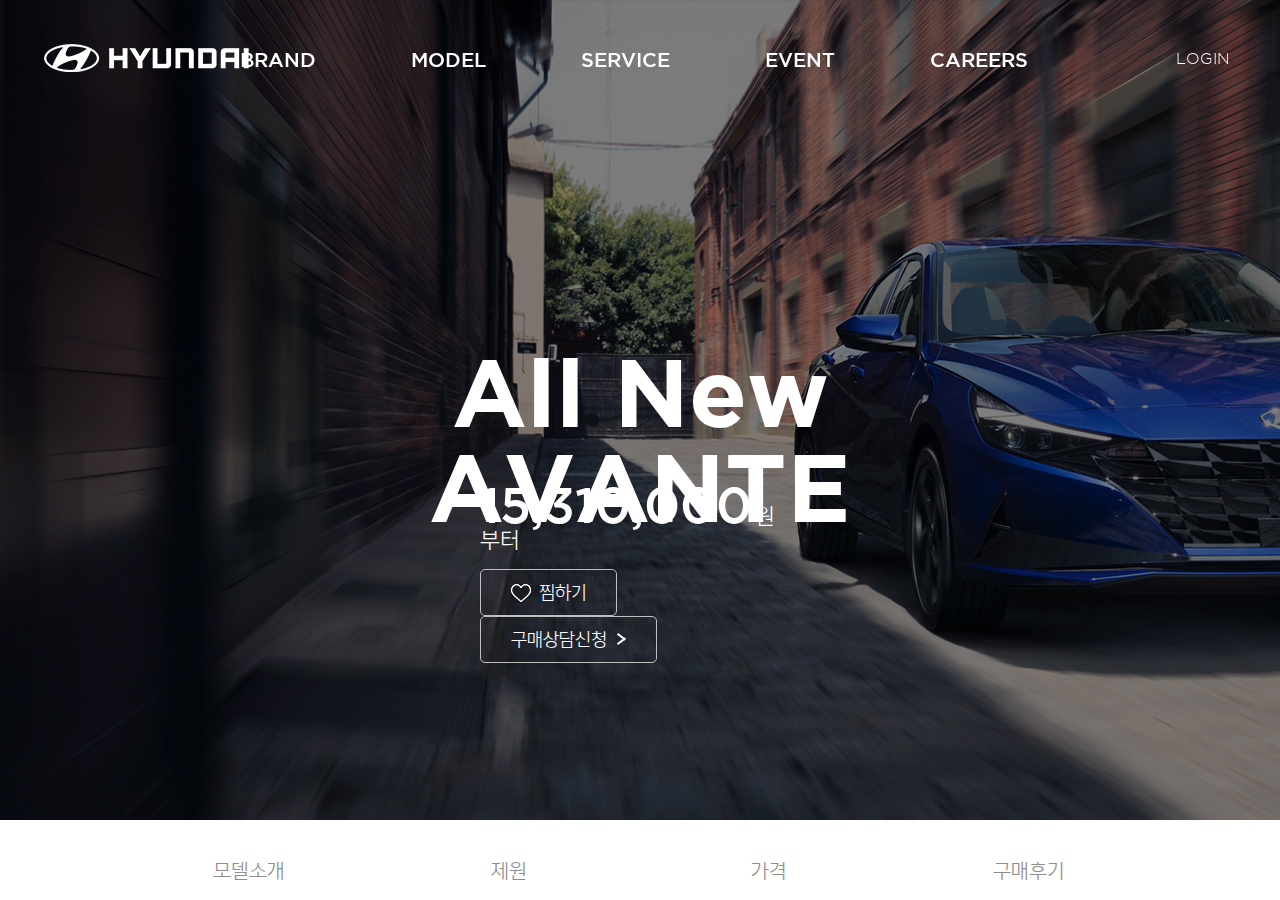
<file: sub_model.html>
<!DOCTYPE html>
<html lang="ko">
<head>
    <meta charset="UTF-8">
    <meta name="viewport" content="width=device-width,initial-scale=1.0,minimum-scale=1.0,maximum-scale=1.0">
    <meta http-equiv="X-UA-Compatible" content="IE=edge, chrome=1">
    <title>Hyundai - Model</title>
    <link rel="stylesheet" href="css/plugin/reset.css"/>
    <link rel="stylesheet" href="css/plugin/slick.css">
    <link rel="stylesheet" href="css/sub_model.css">
    <link rel="stylesheet" href="css/font.css">

    <script src="js/plugin/jquery-1.8.1.min.js"></script>
    <script src="js/plugin/respond.min.js"></script>
    <script src="js/plugin/prefixfree.min.js"></script>
    <script src="js/plugin/modernizr-2.8.3.min.js"></script>
    <script src="js/plugin/jquery.easing.1.3.js"></script>
    <script src="js/plugin/jquery.nicescroll.min.js"></script>
    <script src="js/plugin/jquery.slides.js"></script>
    <script src="js/plugin/slick.min.js"></script>
    <script src="js/sub_model.js"></script>
    <!--[if It IE 9] <script src="js/respond.min.js"></script> <[endif]-->

    <link rel="shortcut icon" href="" type="image/x-icon">
    <link rel="favicon" href="" type="image/x-icon">




</head>
<body>
<div class="posNum"></div>

<div id="key"></div>

<header id="header">

    <div id="menu01">
        <h1><a href="index.html"><img src="image/hyundai-logo.png" alt="hyundai logo"></a></h1>
        <ul class="menu_list">
            <li><a href="sub_about.html">BRAND</a></li>
            <li><a href="sub_model.html">MODEL</a></li>
            <li><a href="sub_service.html">SERVICE</a></li>
            <li><a href="sub_event.html">EVENT</a></li>
            <li><a href="sub_career.html">CAREERS</a></li>
        </ul>
        <div class="login">LOGIN</div>
    </div>

    <div id="menu02">
        <h1><a href="index.html"><img src="image/hyundai-logo.png" alt="hyundai logo"></a></h1>
        <ul class="menu_list">
            <li><a href="sub_about.html">BRAND</a></li>
            <li><a href="sub_model.html">MODEL</a></li>
            <li><a href="sub_service.html">SERVICE</a></li>
            <li><a href="sub_event.html">EVENT</a></li>
            <li><a href="sub_career.html">CAREERS</a></li>
        </ul>
        <div class="login">LOGIN</div>
        <div class="menu_bg"></div>
    </div>

</header>


<div class="scrollBox">
    <div class="wrap">


        <div id="scene01">

            <div class="header_typo">
                <div class="tit">All New AVANTE</div>

                <div class="subtit">
                    <span class="price">15,310,000</span>
                    <span class="price_ko">원 부터</span>
                </div>

                <div class="header_button">

                    <div class="heart">
                        <img src="image/model/heart-line.png" alt="찜하기">
                        <span>찜하기</span>
                    </div>

                    <div class="request">
                        <span>구매상담신청</span>
                        <img src="image/model/arrow.png" alt="구매상담신청">
                    </div>

                </div>

            </div>

            <div class="category_box">
                <ul class="category">
                    <li class="ca01">
                        <div>모델소개</div>
                        <div class="line"></div>
                    </li>

                    <li class="ca02">
                        <div>제원</div>
                        <div class="line"></div>
                    </li>

                    <li class="ca03">
                        <div>가격</div>
                        <div class="line"></div>
                    </li>

                    <li class="ca04">
                        <div>구매후기</div>
                        <div class="line"></div>
                    </li>
                </ul>
            </div>

        </div>


        <div id="scene02">

             <ul class="avante_color">
                 <li class="color01">
                     <div>Firely Red</div>
                     <div class="line"></div>
                 </li>

                 <li class="color02">
                     <div>Intense Blue</div>
                     <div class="line"></div>
                 </li>

                 <li class="color03">
                     <div>Cyber Grey</div>
                     <div class="line"></div>
                 </li>

                 <li class="color04">
                     <div>Paula White</div>
                     <div class="line"></div>
                 </li>
             </ul>

            <div class="avante_main">
                <div class="avante_tit">
                    <img src="image/model/AVANTE.png" alt="AVANTE">
                </div>

                <div class="red_main">
                    <img class="side_main" src="image/model/avante-side.png" alt="Avante Firely Red Side view">
                    <img class="front_main" src="image/model/avante-front.png" alt="Avante Firely Red Front view">
                    <img class="back_main" src="image/model/avante-back.png" alt="Avante Firely Red Behind view">
                </div>
            </div>

            <div class="avante_next">

                <div class="blue">
                    <img src="image/model/avante-blue.jpg" alt="Avabte Intense Blue">
                </div>

                <div class="text">
                    <span>All New Avante</span>
                    <span>Intense Blue</span>
                </div>
            </div>

            <div class="thumbnail">
                <div class="side">
                    <img src="image/model/avante-thumbnail-side.jpg" alt="Avante Firely Red Side view">
                    <img class="on" src="image/model/avante-thumbnail-side-on.jpg" alt="Avante Firely Red Side view">
                </div>

                <div class="front">
                    <img src="image/model/avante-thumbnail-front.jpg" alt="Avante Firely Red front view">
                    <img class="on" src="image/model/avante-thumbnail-front-on.jpg" alt="Avante Firely Red front view">
                </div>

                <div class="back">
                    <img src="image/model/avante-thumbnail-back.jpg" alt="Avante Firely Red behind view">
                    <img class="on" src="image/model/avante-thumbnail-back-on.jpg" alt="Avante Firely Red behind view">
                </div>
            </div>

        </div>


        <div id="scene03">
            <div class="hightlight">
                <div class="tit">
                    <span>Highlights</span>
                    <span>세상, 달라졌다.</span>
                </div>
                <div class="text">
                    사람들의 생각도 라이프스타일도 빠르게 변화하고 있습니다.<br>
                    달라진 세상의 모습과 기준만큼 새로운 아반떼도 세상 달라졌습니다.<br>
                    새로운 아반떼는 남다른 당신의 라이프 속에서 함께 발맞추며<br>
                    라이프를 더욱 매력적으로 만들어 드릴 새로운 기준이 될 것입니다.
                </div>
                <div class="img01"><img src="image/model/avante-highlight.jpg" alt="highlight"></div>
            </div>

            <div class="carpay">
                <div class="tit">
                    <span>Hyundai</span>
                    <span>CarPay</span>
                </div>
                <div class="text">
                    내비게이션 화면을 통해 제휴된 가맹점에서 현금이나 실물 카드 없이 전용 앱에 등록한 카드로 차량 안에서<br>
                    간편하게 결제할 수 있어 운전자의 일상에 편의를 더했습니다.
                </div>
                <div class="img02"><img src="image/model/avante-carpay01.jpg" alt="car pay"></div>
                <div class="img03"><img src="image/model/avante-carpay02.jpg" alt="car pay"></div>
            </div>

            <div class="digitalkey">
                <div class="tit">
                    <span>Hyundai</span>
                    <span>Digital key</span>
                </div>
                <div class="text">
                    스마트폰으로 차량 외부에서 도어를 열고 시동을 걸 수 있습니다.<br>
                    사용 권한을 다수의 사람과 공유 가능하며 차량 사용자에게 개인화된 서비스를 제공합니다.
                </div>
                <div class="img04">
                    <img src="image/model/avante-digitalkey.jpg" alt="digital key">
                    <div class="subtext">
                        * 현대 디지털 키는 NFC 기능이 적용된 스마트폰에 한해서 사용할 수 있으며, 호환되는 스마트폰 기종에 대해서는 홈페이지를 확인하십시오.<br>
                        * Apple사 아이폰의 경우 NFC 기능을 활용한 서비스 이용이 제한되어 스마트폰 기반의 디지털 키를 사용할 수 없습니다.
                    </div>
                </div>

            </div>

        </div>



        <div id="scene04">
            <div class="design_typo">
                <div class="tit">더욱 감성적이고 스포티한 디자인</div>
                <div class="text">
                    기하학적인 조형미를 강조한 ‘파라메트릭 다이나믹스’가 적용된 아반떼는 ‘센슈어스<br>
                    스포티니스’ 디자인 아이덴티티를 더욱 감성적이고 스포티하게 구현합니다.<br>
                    강렬하고 뚜렷한 사이드 캐릭터라인으로 더욱 스포티하고 역동적인 이미지를 완성했습니다.
                </div>
            </div>

            <div class="img01"><img src="image/model/avante-design01.jpg" alt="감성적인 디자인"></div>
            <div class="img02"><img src="image/model/avante-design02.jpg" alt="스포티한 디자인"></div>

            <ul class="design_list">
                <li>
                    <img src="image/model/avante-design03.jpg" alt="15인치 스틸 휠 & 타이어">
                    <div class="tit">15인치 스틸 휠 & 타이어</div>
                </li>

                <li>
                    <img src="image/model/avante-design04.jpg" alt="15인치 알로이 휠 & 타이어">
                    <div class="tit">15인치 알로이 휠 & 타이어</div>
                </li>

                <li>
                    <img src="image/model/avante-design05.jpg" alt="16인치 알로이 휠 & 타이어">
                    <div class="tit">16인치 알로이 휠 & 타이어</div>
                </li>

                <li>
                    <img src="image/model/avante-design06.jpg" alt="17인치 알로이 휠 & 타이어">
                    <div class="tit">17인치 알로이 휠 & 타이어</div>
                </li>
            </ul>

        </div>


        <div id="scene05">
            <div class="driving_typo">
                <div class="tit">Driving</div>

                <div class="left_text">
                    <div class="text">스마트스트림 가솔린 1.6 엔진</div>
                    <div class="blue">
                        최고출력 123 (PS/6,300rpm)<br>
                        최대토크 15.7 (kg·m/4,500rpm)<br>
                        복합연비 (IVT, 15"타이어 기준) 15.4 (km/ℓ)
                    </div>
                </div>
            </div>

                <div class="right_text">
                    <div class="bold">민첩한 핸들링과 안정적인 승차감의 최적화된 주행 성능</div>
                    <div class="text">
                        3세대 플랫폼과 높은 연비 효율의 차세대 스마트스트림<br>
                        엔진으로 만족스러운 드라이빙을 완성했습니다.
                    </div>
                </div>



            <div class="img01"><img src="image/model/avante-driving01.jpg" alt="가솔린 1.6 엔진"></div>
            <div class="img02"><img src="image/model/avante-driving02.jpg" alt="스마트스트림 엔진"></div>
        </div>



        <div id="scene06">
            <div class="box"></div>

            <div class="safety_typo">
                <div class="tit">Safety</div>
                <div class="text">아무리 시대가 변하고 기술이 발달하여도, 운전자가 차에 대해 가지고 있는 가장 중요한 가치는 바로 ‘안전’입니다.</div>
            </div>

            <div id="safety">

                <span class="slick-nextArrow"></span>

                <div class="safety01">
                    <img src="image/model/safety01.jpg" alt="전방 충돌방지 보조">
                    <div class="typo">
                        <div class="tit">전방 충돌방지 보조</div>
                        <div class="text">전방 감지 센서를 통하여 충돌 위험 시 경고문 표시<br>
                            또는 경고음 등으로 위험을 운전자에게 알려줍니다.</div>
                    </div>
                </div>

                <div class="safety02">
                    <img src="image/model/safety02.jpg" alt="차로 유지 보조">
                    <div class="typo">
                        <div class="tit">차로 유지 보조</div>
                        <div class="text">전방 카메라를 통해 차선을 인식하여 차로를 유지할<br>
                            수 있도록 하는 보조장치 입니다.</div>
                    </div>
                </div>

                <div class="safety03">
                    <img src="image/model/safety03.jpg" alt="차로 이탈방지 보조">
                    <div class="typo">
                        <div class="tit">차로 이탈방지 보조</div>
                        <div class="text">전방 카메라로 차로를 이탈하려 할 경우, 휠을 제어<br>
                            하여 안전하게 주행 차로를 유지하도록 보조합니다.</div>
                    </div>
                </div>

                <div class="safety04">
                    <img src="image/model/safety04.jpg" alt="하이빔 보조">
                    <div class="typo">
                        <div class="tit">하이빔 보조</div>
                        <div class="text">마주오는 차량 또는 앞 차량 램프 및 주변 밝기 상태를<br>
                            감지하여 전조등을 자동으로 전환합니다.</div>
                    </div>
                </div>

            </div>

        </div>


        <div id="scene07">
            <div class="inner">
                <div class="left">
                    <div class="tit">고객센터</div>
                    <div class="number">080-600-6000</div>

                    <div class="time">
                        <div class="time_tit">운영시간</div>
                        <div class="text">평일 9:00~19:00</div>
                    </div>

                    <div class="arrow">
                        <img src="image/model/next.png" alt="바로가기">
                    </div>
                </div>

                <div class="right">
                    <div class="tit">1:1문의하기</div>

                    <div class="time">
                        <div class="time_tit">운영시간</div>
                        <div class="text">평일 8:30~17:30</div>
                    </div>

                    <div class="arrow">
                        <img src="image/model/next.png" alt="바로가기">
                    </div>
                </div>
            </div>
        </div>

    </div><!--    wrap end-->



    <footer id="footer">
        <div class="footer_inner">

            <div class="top">

                <div class="left">
                    <img src="image/footer_logo.png" alt="hyundai">
                    <ul class="left01">
                        <li>모바일APP</li>
                        <li class="bold">개인정보 처리방침</li>
                        <li>윤리경영 사이버 감시실</li>
                        <li>영상정보처리기기 운영관리방침</li>
                    </ul>
                    <ul class="left02">
                        <li>저작권안내</li>
                        <li>이용약관</li>
                        <li>사이트맵</li>
                    </ul>
                </div>

                <div class="center">
                    <div class="tit">Family Site</div>
                    <div class="family_box">
                        <span>바로가기</span>
                        <span><img src="image/main/familybox_arrow.png" alt="arrow"></span>
                    </div>
                </div>

                <div class="right">
                    <div class="tit">Follow us on</div>
                    <ul class="sns">
                        <li>Facebook</li>
                        <li>Youtube</li>
                        <li>Twitter</li>
                        <li>Instagram</li>
                    </ul>
                </div>

            </div>

            <div class="line"></div>

            <div class="bottom">
                <div class="left">
                    <div class="call">
                        <span>고객센터</span>
                        <span>080 600 6000(승용)</span>
                        <span>080 200 6000(상용)</span>
                    </div>
                    <div class="copyright">COPYRIGHT <img src="image/main/copyright.png" alt="copyright"> YEONGSEO JANG, ALL RIGHTS RESERVED.</div>
                </div>

                <div class="right">

                    <div class="right01">
                        <span>웹 접근성 품질인증</span>
                        <span>우수디자인 지식경제부선정</span>
                        <span>2019년 한국서비스품질지수(KS-SQl) 자동차 A/S 부문 5년 연속 1위</span>
                    </div>

                    <div class="right02">
                        <span>기족친화 우수기관</span>
                        <span>2019년한국품질만족지수 (KS-QEl) 조사 4개 부문 9년 연속 1위 (준중형, 중형, RV, 자동차AS)</span>
                    </div>

                </div>
            </div>


        </div>
    </footer>
    <!-- footer end -->
</div>
</body>
</html>
</file>
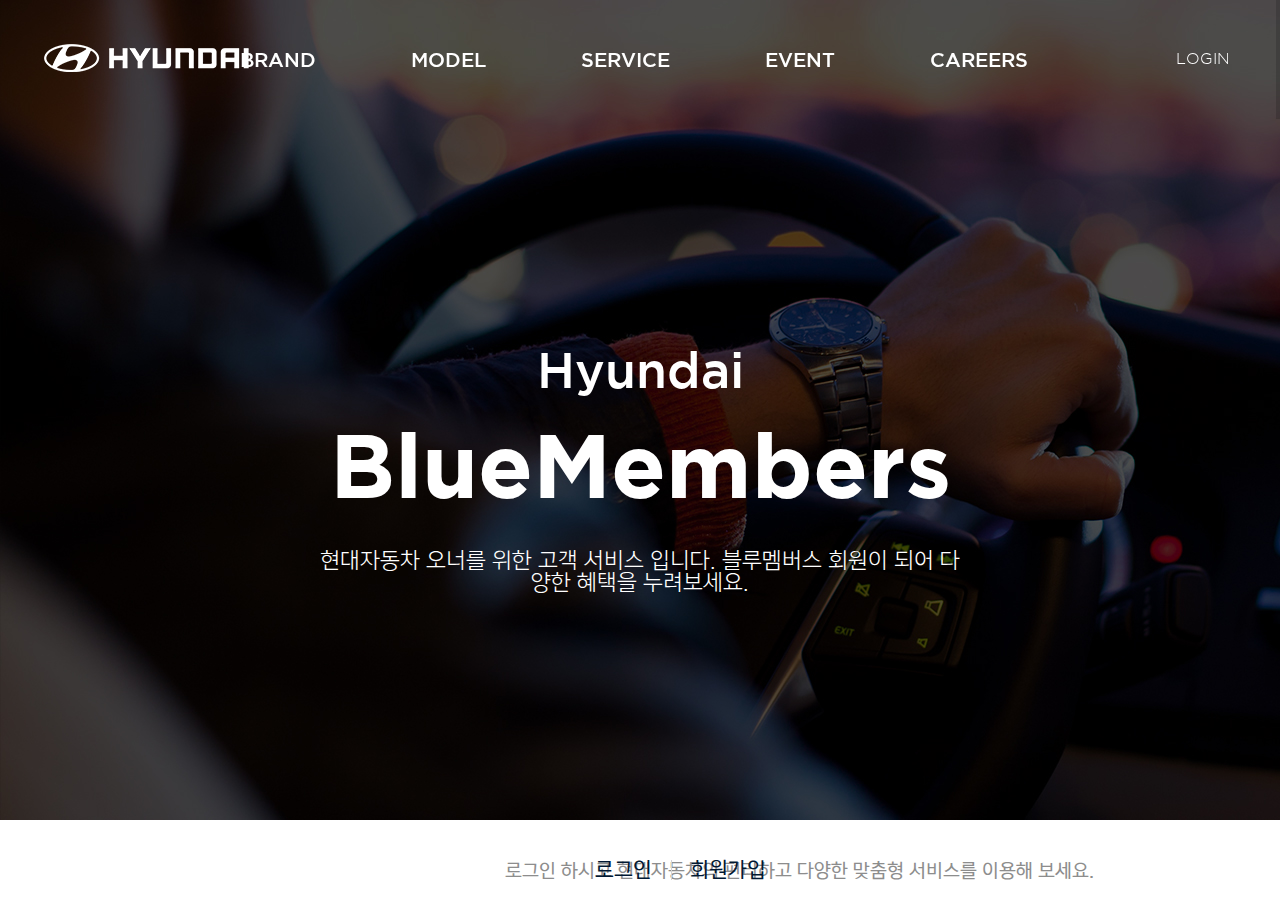
<file: sub_service.html>
<!DOCTYPE html>
<html lang="en">
<head>
    <meta charset="UTF-8">
    <meta name="viewport" content="width=device-width,initial-scale=1.0,minimum-scale=1.0,maximum-scale=1.0">
    <meta http-equiv="X-UA-Compatible" content="IE=edge, chrome=1">
    <title>Hyundai - Service</title>
    <link rel="stylesheet" href="css/plugin/reset.css"/>
    <link rel="stylesheet" href="css/plugin/slick.css">
    <link rel="stylesheet" href="css/sub_service.css">
    <link rel="stylesheet" href="css/font.css">

    <script src="js/plugin/jquery-1.8.1.min.js"></script>
    <script src="js/plugin/respond.min.js"></script>
    <script src="js/plugin/prefixfree.min.js"></script>
    <script src="js/plugin/modernizr-2.8.3.min.js"></script>
    <script src="js/plugin/jquery.easing.1.3.js"></script>
    <script src="js/plugin/jquery.nicescroll.min.js"></script>
    <script src="js/plugin/jquery.slides.js"></script>
    <script src="js/plugin/slick.min.js"></script>
    <script src="js/sub_service.js"></script>
    <!--[if It IE 9] <script src="js/respond.min.js"></script> <[endif]-->

    <link rel="shortcut icon" href="" type="image/x-icon">
    <link rel="favicon" href="" type="image/x-icon">


</head>

<body>
<div class="posNum"></div>

<div id="key"></div>

<header id="header">

    <div id="menu01">
        <h1><a href="index.html"><img src="image/hyundai-logo.png" alt="hyundai logo"></a></h1>
        <ul class="menu_list">
            <li><a href="sub_about.html">BRAND</a></li>
            <li><a href="sub_model.html">MODEL</a></li>
            <li><a href="sub_service.html">SERVICE</a></li>
            <li><a href="sub_event.html">EVENT</a></li>
            <li><a href="sub_career.html">CAREERS</a></li>
        </ul>
        <div class="login">LOGIN</div>
    </div>

    <div id="menu02">
        <h1><a href="index.html"><img src="image/hyundai-logo.png" alt="hyundai logo"></a></h1>
        <ul class="menu_list">
            <li><a href="sub_about.html">BRAND</a></li>
            <li><a href="sub_model.html">MODEL</a></li>
            <li><a href="sub_service.html">SERVICE</a></li>
            <li><a href="sub_event.html">EVENT</a></li>
            <li><a href="sub_career.html">CAREERS</a></li>
        </ul>
        <div class="login">LOGIN</div>
        <div class="menu_bg"></div>
    </div>

</header>



<div class="scrollBox">
    <div class="wrap">


        <div id="scene01">

            <div class="header_typo">
                <div class="subtit">Hyundai</div>
                <div class="tit">BlueMembers</div>
                <div class="text">현대자동차 오너를 위한 고객 서비스 입니다. 블루멤버스 회원이 되어 다양한 혜택을 누려보세요.</div>
            </div>

            <div class="category_box">
                <div class="text">로그인 하시고 현대자동차의 편리하고 다양한 맞춤형 서비스를 이용해 보세요.</div>

                <div class="button">
                    <div>로그인</div>
                    <div>회원가입</div>
                </div>
            </div>

        </div>

        <div id="scene02">

            <div class="title">
                <div class="tit">블루멤버스 포인트</div>
                <p>물품 구매 또는 서비스 이용 시 블루 멤버스 카드 또는 제휴카드를 통해 포인트를 적립하고 사용할 수 있는 서비스입니다</p>
            </div>

            <div class="blue">
                <div class="b1">

                    <div class="imgbox"><img src="image/service/bluemembers01.jpg" alt="차종과 구매횟수에 따라 포인트 적립"></div>

                    <div class="typo">
                        <div class="subtit">Accumulation</div>
                        <div class="tit">차종과 구매횟수에 따라 포인트 적립!</div>
                        <p>구매횟수에 따라 높아지는 포인트 적립! 렌트/리스를 이용해도 포인트 적립!<br>
                            현대자동차를 소유 또는 이용하는 모든 블루맴버스 고객은<br>
                            포인트 혜택을 누릴 수 있습니다.</p>
                    </div>

                </div>

                <div class="b2">

                    <div class="imgbox"><img src="image/service/bluemembers02.jpg" alt="차종과 구매횟수에 따라 포인트 적립"></div>

                    <div class="typo">
                        <div class="subtit">Reduction</div>
                        <div class="tit">차량 유지 비용 절감!</div>
                        <p>차량 운행을 위해 매월 발생하는 주유비용도! 안전한 차량운행을 위한<br>
                            엔진오일 교환과 차량점검도! 블루멤버스 포인트로 할인 받고 차량 유지비용을<br>
                            절감할 수 있습니다.</p>
                    </div>

                </div>

                <div class="b3">

                    <div class="imgbox"><img src="image/service/bluemembers03.jpg" alt="차종과 구매횟수에 따라 포인트 적립"></div>

                    <div class="typo">
                        <div class="subtit">Enjoy</div>
                        <div class="tit">다양한 일상 제휴처에서 즐거움을 누리고!</div>
                        <p>지친 일상에서 벗어나 즐거움을 누리고 싶을 때,<br>
                            가족들과 함께 행복한 하루를 보내고 싶을 때 언제라도 블루멤버스<br>
                            생활 제휴처와 함께라면 포인트로 즐거움을 누릴 수 있습니다.</p>
                    </div>

                </div>

                <div class="b4">

                    <div class="imgbox"><img src="image/service/bluemembers04.jpg" alt="차종과 구매횟수에 따라 포인트 적립"></div>

                    <div class="typo">
                        <div class="subtit">Benefit</div>
                        <div class="tit">자동차 재구매를 생각할 때도!</div>
                        <p>중고차를 매도할 때도 포인트를 적립받고. 신차를 구매할 때<br>
                            최대 200만 포인트까지 할인받기!<br>
                            그리고 구매회차에 따라 다시 적립되는 더 높아진 블루멤버스 포인트!</p>
                    </div>

                </div>
            </div>

        </div>

        <div id="scene03">

            <div class="typo">
                <div class="subtit">나의 블루멤버스 포인트는?</div>
                <div class="tit">포인트 확인하기</div>
            </div>

            <div class="right">
                <div class="card">
                    <div class="box"><div>멤버십 카드번호를 입력하세요.</div></div>
                    <div class="button"><div>확인하기</div></div>
                </div>

                <div class="mall">
                    <div class="m1">
                        <span>블루멤버스 포인트 제휴지 확인하기</span>
                        <span><img src="image/service/arrow.png" alt="블루멤버스 포인트 제휴지 확인하기"></span>
                    </div>

                    <div class="m2">
                        <span>블루멤버스 카라이프몰 바로가기</span>
                        <span><img src="image/service/arrow.png" alt="블루멤버스 카라이프몰 바로가기"></span>
                    </div>
                </div>
            </div>

        </div>

        <div id="scene04">

            <div class="title">
                <div class="tit">차량관리 서비스</div>
                <p>블루멤버스 회원을 대상으로 차량이 최상의 상태를 유지할 수 있도록 8년 8회 무상점검을 제공합니다</p>
            </div>

            <div class="service">

                <div class="s1">
                    <div class="icon"><img src="image/service/service01.png" alt="블루기본점검 이력"></div>

                    <div class="content">
                        <div class="tit">블루기본점검 이력</div>
                        <div class="text">차량관리의 시작, 기본점검. 가까운<br>
                            직영서비스센터/블루핸즈를 방문하세요.</div>

                        <div class="viewmore_btn">
                            <div>VIEW MORE</div>
                            <div class="line"></div>
                        </div>
                    </div>
                </div>

                <div class="s1">
                    <div class="icon"><img src="image/service/service02.png" alt="내비게이션 업데이트 안내"></div>

                    <div class="content">
                        <div class="tit">내비게이션 업데이트 안내</div>
                        <div class="text">내비게이션 업데이트 서비스<br>
                            안내를 해 드립니다.</div>

                        <div class="viewmore_btn">
                            <div>VIEW MORE</div>
                            <div class="line"></div>
                        </div>
                    </div>
                </div>

                <div class="s1">
                    <div class="icon"><img src="image/service/service03.png" alt="긴급출동서비스"></div>

                    <div class="content">
                        <div class="tit">긴급출동서비스</div>
                        <div class="text">노상에서 차량고장으로 주행이 어려운<br>
                            상황에 처할 경우 즉시 출동합니다.</div>

                        <div class="viewmore_btn">
                            <div>VIEW MORE</div>
                            <div class="line"></div>
                        </div>
                    </div>
                </div>

                <div class="s1">
                    <div class="icon"><img src="image/service/service04.png" alt="찾아가는 충전 서비스"></div>

                    <div class="content">
                        <div class="tit">찾아가는 충전 서비스</div>
                        <div class="text">고객이 원하는 곳으로 방문하여<br>
                            무상으로 충전해 드리는 서비스입니다.</div>

                        <div class="viewmore_btn">
                            <div>VIEW MORE</div>
                            <div class="line"></div>
                        </div>
                    </div>
                </div>

                <div class="s1">
                    <div class="icon"><img src="image/service/service05.png" alt="찾아가는 비포서비스"></div>

                    <div class="content">
                        <div class="tit">찾아가는 비포서비스</div>
                        <div class="text">고객님의 차량 성능과 안전을 위한<br>
                            신개념 방문서비스 활동입니다.</div>

                        <div class="viewmore_btn">
                            <div>VIEW MORE</div>
                            <div class="line"></div>
                        </div>
                    </div>
                </div>

                <div class="s1">
                    <div class="icon"><img src="image/service/service06.png" alt="홈투홈 서비스"></div>

                    <div class="content">
                        <div class="tit">홈투홈 서비스</div>
                        <div class="text">전화 한통이면 가능한 홈투홈 서비스가<br>
                            고객님을 찾아갑니다.</div>

                        <div class="viewmore_btn">
                            <div>VIEW MORE</div>
                            <div class="line"></div>
                        </div>
                    </div>
                </div>

            </div>
        </div>

        <div id="scene05">

            <div class="title">
                <span>Hyundai</span>
                <span class="bold">Digital Key</span>
            </div>

            <div id="digital">

                <span class="slick-prev"></span>
                <span class="slick-next"></span>

                <div class="d1">
                    <div class="imgbox">
                        <img src="image/service/digital-key01.jpg" alt="현대 디지털 키 서비스">
                    </div>

                    <div class="box">
                        <div class="tit">현대 디지털 키 서비스</div>
                        <div class="text">현대 디지털 키는 NFC 안테나가 장착된 스마트폰 또는<br>
                            카드키로 차량의 도어를 열고 시동을 걸 수 있는 새로운 서비스 입니다.</div>
                    </div>
                </div>

                <div class="d2">
                    <div class="imgbox">
                        <img src="image/service/digital-key02.jpg" alt="현대 디지털 키 서비스">
                    </div>

                    <div class="box">
                        <div class="tit">현대 디지털 키 서비스</div>
                        <div class="text">현대 디지털 키는 NFC 안테나가 장착된 스마트폰 또는<br>
                            카드키로 차량의 도어를 열고 시동을 걸 수 있는 새로운 서비스 입니다.</div>
                    </div>
                </div>

                <div class="d3">
                    <div class="imgbox">
                        <img src="image/service/digital-key03.jpg" alt="현대 디지털 키 서비스">
                    </div>

                    <div class="box">
                        <div class="tit">현대 디지털 키 서비스</div>
                        <div class="text">현대 디지털 키는 NFC 안테나가 장착된 스마트폰 또는<br>
                            카드키로 차량의 도어를 열고 시동을 걸 수 있는 새로운 서비스 입니다.</div>
                    </div>
                </div>

            </div>

        </div>

        <div id="scene06">

            <div class="title">
                <div class="tit">블루링크</div>
                <p>현대자동차의 커넥티드 카 서비스, 블루링크를 통해 나와 차량, 나와 세상, 나와 미래를 연결합니다</p>
            </div>


            <div class="bluelink">
                <div class="bl01">
                    <img src="image/service/bluelink01.jpg" alt="원격제어">

                    <div class="bl01_on">
                        <div class="typo">
                            <div class="tit">원격제어</div>
                            <p>스마트폰 및 인공지능 스피커를 이용하여<br>
                                원격으로 내 차를 제어할 수 있습니다.</p>
                        </div>
                        <div class="dimmed"></div>
                        <img src="image/service/bluelink01-on.jpg" alt="원격제어">
                    </div>
                </div>

                <div class="bl02">
                    <div class="typo">
                        <div class="tit">블루링크란?</div>
                        <div class="blueline"></div>
                        <p>현대자동차에 커넥티드 카 서비스로<br>
                            원격제어, 안전보안, 차량관리, 길 안내를<br>
                            제공합니다.</p>
                    </div>

                    <div class="more_btn">
                        <span>MORE</span>
                        <span><img src="image/main/brand-arrow.png" alt="more"></span>
                    </div>
                </div>

                <div class="bl03">
                    <img src="image/service/bluelink02.jpg" alt="안전보안">

                    <div class="bl03_on">
                        <div class="typo">
                            <div class="tit">안전보안</div>
                            <p>사고와 위급상황에서도<br>
                                든든하게 지켜드립니다.</p>
                        </div>
                        <div class="dimmed"></div>
                        <img src="image/service/bluelink02-on.jpg" alt="안전보안">
                    </div>
                </div>

                <div class="bl04">
                    <img src="image/service/bluelink03.jpg" alt="차량관리">

                    <div class="bl04_on">
                        <div class="typo">
                            <div class="tit">차량관리</div>
                            <p>고객님 차의 믿음직한<br>
                                주치의가 되어드립니다.</p>
                        </div>
                        <div class="dimmed"></div>
                        <img src="image/service/bluelink03-on.jpg" alt="차량관리">
                    </div>
                </div>

                <div class="bl05">
                    <img src="image/service/bluelink04.jpg" alt="길 안내">

                    <div class="bl05_on">
                        <div class="typo">
                            <div class="tit">길 안내</div>
                            <p>빠르고 정확하게 목적지까지<br>
                                안내해드립니다.</p>
                        </div>
                        <div class="dimmed"></div>
                        <img src="image/service/bluelink04-on.jpg" alt="길 안내">
                    </div>
                </div>

                <div class="bl06">
                    <img src="image/service/bluelink05.jpg" alt="A/S 안내">

                    <div class="bl06_on">
                        <div class="typo">
                            <div class="tit">A/S 안내</div>
                            <p>서비스에 가입하신 순간부터,<br>
                                해지하시는 그 날까지 Bluelink 고객센터에서<br>
                                최선을 다하겠습니다.</p>
                        </div>
                        <div class="dimmed"></div>
                        <img src="image/service/bluelink05-on.jpg" alt="A/S 안내">
                    </div>
                </div>

            </div>
        </div>

    </div><!--    wrap end-->

    <footer id="footer">
        <div class="footer_inner">

            <div class="top">

                <div class="left">
                    <img src="image/footer_logo.png" alt="hyundai">
                    <ul class="left01">
                        <li>모바일APP</li>
                        <li class="bold">개인정보 처리방침</li>
                        <li>윤리경영 사이버 감시실</li>
                        <li>영상정보처리기기 운영관리방침</li>
                    </ul>
                    <ul class="left02">
                        <li>저작권안내</li>
                        <li>이용약관</li>
                        <li>사이트맵</li>
                    </ul>
                </div>

                <div class="center">
                    <div class="tit">Family Site</div>
                    <div class="family_box">
                        <span>바로가기</span>
                        <span><img src="image/main/familybox_arrow.png" alt="arrow"></span>
                    </div>
                </div>

                <div class="right">
                    <div class="tit">Follow us on</div>
                    <ul class="sns">
                        <li>Facebook</li>
                        <li>Youtube</li>
                        <li>Twitter</li>
                        <li>Instagram</li>
                    </ul>
                </div>

            </div>

            <div class="line"></div>

            <div class="bottom">
                <div class="left">
                    <div class="call">
                        <span>고객센터</span>
                        <span>080 600 6000(승용)</span>
                        <span>080 200 6000(상용)</span>
                    </div>
                    <div class="copyright">COPYRIGHT <img src="image/main/copyright.png" alt="copyright"> YEONGSEO JANG, ALL RIGHTS RESERVED.</div>
                </div>

                <div class="right">

                    <div class="right01">
                        <span>웹 접근성 품질인증</span>
                        <span>우수디자인 지식경제부선정</span>
                        <span>2019년 한국서비스품질지수(KS-SQl) 자동차 A/S 부문 5년 연속 1위</span>
                    </div>

                    <div class="right02">
                        <span>기족친화 우수기관</span>
                        <span>2019년한국품질만족지수 (KS-QEl) 조사 4개 부문 9년 연속 1위 (준중형, 중형, RV, 자동차AS)</span>
                    </div>

                </div>
            </div>


        </div>
    </footer>
    <!-- footer end -->
</div>


</body>
</html>
</file>
<file: css/sub_about.css>
@charset "utf-8";
html, body {
    height: 100%;
    overflow-y: hidden
}

body {
    position: relative;
    min-width: 1200px;
    font-family: "Dotum", "Arial", sans-serif;
    font-size: 12px;
    color: #333;
    background: white
}

.posNum {
    position: fixed;
    left: 50%;
    top: 50%;
    width: 300px;
    height: 50px;
    margin: -25px 0 0 -150px;
    background: #111;
    color: #fff;
    font-size: 20px;
    font-weight: bold;
    text-align: center;
    line-height: 50px;
    z-index: 9999;
    display: none;
}

#header {}

#menu01{
    position: fixed;
    left: 0;
    top: 0;
    z-index: 9999;
}

#menu01 > h1{
    position: absolute;
    left: 44px;
    top: 44px;
}

#menu01 .menu_list{
    width: 800px;
    height: 30px;
    position: fixed;
    left: 50%;
    top: 50px;
    transform: translateX(-50%);
}

#menu01 .menu_list > li > a{
    font-family: 'Gotham Medium';
    font-size: 20px;
    float: left;
    margin-right: 95px;
    color: #fff;
}

#menu01 .menu_list > li:last-child > a{
    margin: 0;
}

#menu01 .login{
    font-family: 'Gotham Light';
    font-size: 16px;
    position: fixed;
    right: 50px;
    top: 50px;
    color: #fff;
    cursor: pointer;
}

#menu02{
    position: fixed;
    left: 0;
    top: 0;
    z-index: 9999;
    display: none;
}

#menu02 > h1{
    position: absolute;
    left: 44px;
    top: 28px;
}

#menu02 .menu_list{
    width: 800px;
    height: 30px;
    position: fixed;
    left: 50%;
    top: 34px;
    transform: translateX(-50%);
}

#menu02 .menu_list > li > a{
    font-family: 'Gotham Medium';
    font-size: 20px;
    float: left;
    margin-right: 95px;
    color: #fff;
}

#menu02 .menu_list > li:last-child > a{
    margin: 0;
}

#menu02 .login{
    font-family: 'Gotham Light';
    font-size: 16px;
    position: fixed;
    right: 50px;
    top: 34px;
    color: #fff;
    cursor: pointer;
}

#menu02 .menu_bg{
    width: 1920px;
    height: 80px;
    background: #001833;
}

/*--------------------------------------------------------------
    #header end
--------------------------------------------------------------*/

.scrollBox {
    min-width: 1200px;
    height: 100%;
    position: relative
}

.scrollBox .wrap {
    min-width: 1200px;
    position: relative;
    overflow: hidden
}

.scrollBox .wrap > div {
    position: relative
}

.scrollBox .wrap .objs > li {
    position: absolute;
    left: 50%
}
/*--------------------------------------------------------------
    .scrollBox end
--------------------------------------------------------------*/


#scene01 {
    height: 920px;
    background: url("../image/about/about-header.jpg");
}

#scene01 .header_typo{
    position: absolute;
    left: 50%;
    top: 344px;
    transform: translateX(-50%);
}

#scene01 .subtit{
    font-family: "Gotham Medium";
    font-size: 50px;
    text-align: center;
    color: #fff;
    margin-bottom: 25px;
}

#scene01 .tit{
    font-family: "Gotham Bold";
    font-size: 90px;
    text-align: center;
    color: #fff;
    margin-bottom: 40px;
}

#scene01 .text{
    font-family: "Yoon윤고딕 730";
    font-size: 22px;
    text-align: center;
    color: #fff;
}

#scene01 .category_box{
    width: 100%;
    height: 100px;
    background: #fff;
    border-bottom: 1px solid #d2d2d2;
    position: absolute;
    left: 50%;
    top: 820px;
    transform: translateX(-50%);
}

#scene01 .category{
    width: 1300px;
    height: 100px;
    position: absolute;
    left: 50%;
    top: 0;
    transform: translateX(-50%);
}

#scene01 .category > li{
    width: 260px;
    height: 100px;
    float: left;
    position: relative;
    cursor: pointer;
}

#scene01 .category > li > div{
    font-family: "Gotham Book", "Yoon윤고딕 730";
    font-size: 20px;
    color: #8d8d8d;
    text-align: center;
    line-height: 100px;
}

#scene01 .category .ca01.on > div{
    font-family: "Yoon윤고딕 750";
    color: #222;
    transition: all .5s;
}

#scene01 .category .ca02.on > div,
#scene01 .category .ca03.on > div,
#scene01 .category .ca04.on > div,
#scene01 .category .ca05.on > div{
    font-family: "Gotham Medium";
    color: #222;
    transition: all .5s;
}

#scene01 .category > li.on .line{
    width: 260px;
    height: 8px;
    background: #004da3;
    position: absolute;
    left: 0;
    bottom: 0;
}

/*--------------------------------------------------------------
    #scene01 end
--------------------------------------------------------------*/

#scene02 {
    width: 100%;
    height: 2753px;
    position: relative;
}

#scene02 .vision01 .tit{
    font-family: "Yoon윤고딕 770";
    font-size: 45px;
    color: #001833;
    position: absolute;
    left: 310px;
    top: 148px;
}

#scene02 > div .text{
    font-family: "Yoon윤고딕 740";
    font-size: 16px;
    color:#373737;
    line-height: 30px;
}

#scene02 .vision01 .text{
    position: absolute;
    left: 960px;
    top: 275px;
}

#scene02 .vision01 .img01{
    position: absolute;
    left: 0;
    top: 470px;
}

#scene02 .vision02 .text{
    position: absolute;
    left: 310px;
    top: 1180px;
}

#scene02 .vision02 .text:nth-child(2){
    top: 1268px;
}

#scene02 .vision02 .text:nth-child(3){
    top: 1418px;
}

#scene02 .vision02 .img02{
    position: absolute;
    right: 0;
    bottom: 553px;
}

#scene02 .vision03 .text{
    position: absolute;
    left: 960px;
    bottom: 267px;
}

#scene02 .vision03 .img03{
    position: absolute;
    left: 95px;
    bottom: 190px;
    z-index: 5;
}


/*--------------------------------------------------------------
    #scene02 end
--------------------------------------------------------------*/

#scene03 {
    height: 845px;
    background: #0058bb;
}

#scene03 .box{
    width: 33px;
    height: 9px;
    background: #fff;
    position: absolute;
    left: 310px;
    top: 100px;
}

#scene03 .Campaigns_typo{
    position: absolute;
    left: 310px;
    top: 147px;
}

#scene03 .Campaigns_typo .tit{
    font-family: "Gotham Medium";
    font-size: 53px;
    color: #fff;
    margin-bottom: 26px;
}

#scene03 .Campaigns_typo .text{
    font-family: "Yoon윤고딕 740";
    font-size: 18px;
    color: #fff;
}

#campaigns{
    position: absolute;
    left: 310px;
    top: 324px;
}

#campaigns .slick-nextArrow{
    width: 64px;
    height: 64px;
    background: url("../image/main/model-next-ui.png");
    position: absolute;
    left: 360px;
    top: 40%;
    z-index: 9999;
    cursor: pointer;
}

#campaigns .slick-slide{
    width: 390px;
    height: 420px;
    background: #fff;
    margin-right: 50px;
    position: relative;
}

#campaigns .slick-slide .typo{
    position: absolute;
    left: 30px;
    bottom: 40px;
}

#campaigns .slick-slide .tit{
    font-family: "Gotham Medium";
    font-size: 22px;
    color: #3d3d3d;
    margin-bottom: 24px;
}

#campaigns .slick-slide .text{
    font-family: "Yoon윤고딕 740";
    font-size: 16px;
    color: #616060;
    line-height: 25px;
}

/*--------------------------------------------------------------
    #scene03 end
--------------------------------------------------------------*/

#scene04 {
    height: 1857px;
    background: #fff;
}

#scene04 .tech_typo .tit{
    font-family: "Yoon윤고딕 770";
    font-size: 45px;
    color: #001833;
    position: absolute;
    left: 310px;
    top: 160px;
}

#scene04 .tech_typo .bold{
    font-family: "Yoon윤고딕 770";
    font-size: 16px;
    color:#373737;
    line-height: 30px;
    position: absolute;
    left: 1004px;
    top: 275px;
}

#scene04 .tech_typo .text{
    font-family: "Yoon윤고딕 740";
    font-size: 16px;
    color:#373737;
    line-height: 30px;
    position: absolute;
    left: 1004px;
    top: 305px;
}

#scene04 .box_list{
    width: 1300px;
    position: absolute;
    left: 50%;
    top: 500px;
    transform: translateX(-50%);
}

#scene04 .box_list > li{
    width: 610px;
    height: 500px;
    float: left;
    margin: 0 80px 60px 0;
    position: relative;
}

#scene04 .box_list > li:nth-child(2),
#scene04 .box_list > li:nth-child(4){
    margin-right: 0;
}

#scene04 .box_list > li .typo .tit{
    font-family: "Gotham Bold";
    font-size: 24px;
    color: #1b1b1b;
    position: absolute;
    left: 0;
    bottom: 62px;
}

#scene04 .box_list > li .typo .text{
    font-family: "Yoon윤고딕 740";
    font-size: 16px;
    color: #616060;
    line-height: 27px;
    position: absolute;
    left: 0;
    bottom: 0;
}

#scene04 .box_list > li .more_btn{
    position: absolute;
    right: 0;
    bottom: 0;
    cursor: pointer;
}

#scene04 .box_list > li .more_btn > span{
    font-family: "Gotham Light";
    font-size: 13px;
    color: #343434;
}

#scene04 .box_list > li .more_btn > span:nth-child(2) > img{
    padding-top: 2px;
    line-height: 14px;
}

/* !!!여기부턴 뷰 모어 버튼 애니메이션!!!!!!!*/

#scene04 .viewmore_btn{
    position: absolute;
    left: 50%;
    bottom: 165px;
    transform: translateX(-50%);
    cursor: pointer;
}

#scene04 .viewmore_btn > div{
    width: 127px;
    height: 45px;
    font-family: "Gotham Medium";
    font-size: 15px;
    letter-spacing: -1.5px;
    line-height: 55px;
    color: #626262;
    text-align: center;
    position: relative;
    transition: all .2s;
}

#scene04 .viewmore_btn > div.on{
    line-height: 45px;
}

#scene04 .viewmore_btn > div >span:nth-child(1){
    position: absolute;
    right: 0;
    top: 0;
    width: 0;
    height: 4px;
    background: #004da3;
    transition: all .2s;
    transition-delay: .4s;
} /*top*/

#scene04 .viewmore_btn > div.on >span:nth-child(1){
    width: 100%;
}

#scene04 .viewmore_btn > div >span:nth-child(2){
    position: absolute;
    right: 0;
    bottom: 0;
    width: 4px;
    height: 0;
    background: #004da3;
    transition: all .2s;
    transition-delay: .2s;
} /*right*/

#scene04 .viewmore_btn > div.on >span:nth-child(2){
    height: 100%;
}

#scene04 .viewmore_btn > div >span:nth-child(3){
    position: absolute;
    left: 50%;
    bottom: 0;
    width: 89px;
    height: 4px;
    background: #004da3;
    transform: translateX(-50%);
    transition: all .2s;
} /*bottom*/

#scene04 .viewmore_btn > div.on >span:nth-child(3){
    width: 100%;
}

#scene04 .viewmore_btn > div >span:nth-child(4){
    position: absolute;
    left: 0;
    top: 0;
    width: 4px;
    height: 0;
    background: #004da3;
    transition: all .2s;
    transition-delay: .6s;
} /*left*/

#scene04 .viewmore_btn > div.on >span:nth-child(4){
    height: 100%;
}

/*--------------------------------------------------------------
    #scene04 end
--------------------------------------------------------------*/

#scene05 {
    height: 1682px;
    background: #001833;
}

#scene05 .eco_typo01{
    position: absolute;
    left: 310px;
    top: 140px;
}

#scene05 .eco_typo01 .tit{
    font-family: "Gotham Bold";
    font-size: 45px;
    color: #fff;
    margin-bottom: 48px;
}

#scene05 .eco_typo01 .bold{
    font-family: "Yoon윤고딕 770";
    font-size: 16px;
    color: #bfcfe1;
    margin-bottom: 10px;
}

#scene05 .eco_typo01 .text{
    font-family: "Yoon윤고딕 740";
    font-size: 16px;
    color: #bfcfe1;
    line-height: 30px;
}

#scene05 > img{
    position: absolute;
    left: 50%;
    top: 378px;
    transform: translateX(-50%);
}

#scene05 .eco_typo02{
    position: absolute;
    left: 50%;
    top: 1000px;
    transform: translateX(-50%);
}

#scene05 .eco_typo02 .tit{
    font-family: "Yoon윤고딕 770";
    font-size: 45px;
    color: #fff;
    text-align: center;
    margin-bottom: 40px;
}

#scene05 .eco_typo02 .text{
    font-family: "Yoon윤고딕 740";
    font-size: 16px;
    color: #bfcfe1;
    line-height: 30px;
    text-align: center;
}

#scene05 .eco{
    width: 1300px;
    position: absolute;
    left: 50%;
    bottom: 155px;
    transform: translateX(-50%);
}

#scene05 .eco > li{
    width: 295px;
    height: 200px;
    margin-right: 40px;
    float: left;
    cursor: pointer;
}

#scene05 .eco > li:nth-child(4){
    margin-right: 0;
}

#scene05 .eco > li .tit{
    font-family: "Yoon윤고딕 770";
    font-size: 18px;
    color: #fff;
    margin: 13px 0 13px 0;
}

#scene05 .eco > li .text{
    font-family: "Yoon윤고딕 740";
    font-size: 14px;
    color: #bfcfe1;
}


/*--------------------------------------------------------------
    #scene05 end
--------------------------------------------------------------*/

#scene06 {
    height: 2017px;
    background: #fff;
}

#scene06 .design_typo .design_tit{
    font-family: "Gotham Bold";
    font-size: 45px;
    color: #001833;
    position: absolute;
    left: 310px;
    top: 160px;
}

#scene06 .design_typo .design_list{
    width: 520px;
    height: 280px;
    position: absolute;
    left: 310px;
    top: 365px;
}

#scene06 .design_typo .design_list > li{
    width: 230px;
    height: 120px;
    float: left;
    margin-right: 60px;
    margin-bottom: 64px;
}

#scene06 .design_typo .design_list > li:nth-child(2),
#scene06 .design_typo .design_list > li:nth-child(4){
    margin-right: 0;
}

#scene06 .design_typo .design_list > li .tit{
    font-family: "Gotham Bold";
    font-size: 19px;
    color: #001833;
    margin-bottom: 30px;
}

#scene06 .design_typo .design_list > li .text{
    font-family: "Yoon윤고딕 740";
    font-size: 16px;
    color: #535353;
    line-height: 28px;
    letter-spacing: -0.5px;
}

#scene06 .design_typo .bold{
    font-family: "Yoon윤고딕 770";
    font-size: 16px;
    color:#0058bb;
    line-height: 30px;
    position: absolute;
    left: 1004px;
    top: 256px;
}

#scene06 .design_typo .design_text{
    font-family: "Yoon윤고딕 740";
    font-size: 16px;
    color:#373737;
    line-height: 30px;
    position: absolute;
    left: 1004px;
    top: 345px;
}

#scene06 .box_list{
    width: 1300px;
    position: absolute;
    left: 50%;
    top: 728px;
    transform: translateX(-50%);
}

#scene06 .box_list > li{
    width: 610px;
    height: 472px;
    float: left;
    margin: 0 80px 60px 0;
    position: relative;
}

#scene06 .box_list > li:nth-child(2),
#scene06 .box_list > li:nth-child(4){
    margin-right: 0;
}

#scene06 .box_list > li .typo .tit{
    font-family: "Yoon윤고딕 770";
    font-size: 22px;
    color: #1b1b1b;
    position: absolute;
    left: 0;
    bottom: 32px;
}

#scene06 .box_list > li .typo .text{
    font-family: "Yoon윤고딕 740";
    font-size: 16px;
    color: #616060;
    line-height: 27px;
    position: absolute;
    left: 0;
    bottom: 0;
}

#scene06 .box_list > li .more_btn{
    position: absolute;
    right: 0;
    bottom: 0;
    cursor: pointer;
}

#scene06 .box_list > li .more_btn > span{
    font-family: "Gotham Light";
    font-size: 13px;
    color: #343434;
}

#scene06 .box_list > li .more_btn > span:nth-child(2) > img{
    padding-top: 2px;
    line-height: 14px;
}

/* !!!여기부턴 뷰 모어 버튼 애니메이션!!!!!!!*/

#scene06 .viewmore_btn{
    position: absolute;
    left: 50%;
    bottom: 165px;
    transform: translateX(-50%);
    cursor: pointer;
}

#scene06 .viewmore_btn > div{
    width: 127px;
    height: 45px;
    font-family: "Gotham Medium";
    font-size: 15px;
    letter-spacing: -1.5px;
    line-height: 55px;
    color: #626262;
    text-align: center;
    position: relative;
    transition: all .2s;
}

#scene06 .viewmore_btn > div.on{
    line-height: 45px;
}

#scene06 .viewmore_btn > div >span:nth-child(1){
    position: absolute;
    right: 0;
    top: 0;
    width: 0;
    height: 4px;
    background: #004da3;
    transition: all .2s;
    transition-delay: .4s;
} /*top*/

#scene06 .viewmore_btn > div.on >span:nth-child(1){
    width: 100%;
}

#scene06 .viewmore_btn > div >span:nth-child(2){
    position: absolute;
    right: 0;
    bottom: 0;
    width: 4px;
    height: 0;
    background: #004da3;
    transition: all .2s;
    transition-delay: .2s;
} /*right*/

#scene06 .viewmore_btn > div.on >span:nth-child(2){
    height: 100%;
}

#scene06 .viewmore_btn > div >span:nth-child(3){
    position: absolute;
    left: 50%;
    bottom: 0;
    width: 89px;
    height: 4px;
    background: #004da3;
    transform: translateX(-50%);
    transition: all .2s;
} /*bottom*/

#scene06 .viewmore_btn > div.on >span:nth-child(3){
    width: 100%;
}

#scene06 .viewmore_btn > div >span:nth-child(4){
    position: absolute;
    left: 0;
    top: 0;
    width: 4px;
    height: 0;
    background: #004da3;
    transition: all .2s;
    transition-delay: .6s;
} /*left*/

#scene06 .viewmore_btn > div.on >span:nth-child(4){
    height: 100%;
}

/*--------------------------------------------------------------
    #scene05 end
--------------------------------------------------------------*/


#footer {
    height: 426px;
    background: #03101e;
    position: relative;
}

#footer .footer_inner{
    width: 1126px;
    height: 285px;
    position: absolute;
    left: 50%;
    top: 50%;
    transform: translate(-50%,-50%);
}


#footer .footer_inner .top{
    position: absolute;
    left: 0;
    top: 0;
}

#footer .footer_inner .top > div{
    width: 250px;
    height: 164px;
    float: left;
    margin-right: 217px;
    position: relative;
}

#footer .footer_inner .top > div:nth-child(3){
    margin-right: 0;
}

#footer .footer_inner .top .left > ul > li{
    font-family: 'Yoon윤고딕 740';
    font-size: 14px;
    letter-spacing: -1px;
    color: #859db7;
    margin-bottom: 16px;
}

#footer .footer_inner .top .left .left01{
    position: absolute;
    left: 0;
    top: 60px;
}

#footer .footer_inner .top .left .left01 .bold{
    font-family: 'Yoon윤고딕 770';
}

#footer .footer_inner .top .left .left02{
    position: absolute;
    left: 185px;
    top: 60px;
}

#footer .footer_inner .top > div .tit{
    font-family: 'Gotham Bold';
    font-size: 16px;
    color: #fff;
}

#footer .footer_inner .top .center .family_box{
    width: 245px;
    height: 38px;
    border: 1px solid #3d5065;
    padding: 0 15px 0;
    position: absolute;
    left: 0;
    top: 60px;
    cursor: pointer;
}

#footer .footer_inner .top .center .family_box > span{
    font-family: 'Yoon윤고딕 740';
    font-size: 14px;
    letter-spacing: -1px;
    color: #859db7;
    line-height: 38px;
}

#footer .footer_inner .top .center .family_box > span:nth-child(2) {
    position: absolute;
    right: 15px;
    top: 12px;
}


#footer .footer_inner .top .right{
    width: 163px;
    height: 164px;
}

#footer .footer_inner .top .right .sns{
    position: absolute;
    left: 0;
    top: 60px;
}

#footer .footer_inner .top .right > ul > li{
    font-family: 'Gotham Book';
    font-size: 14px;
    color: #859db7;
    margin-bottom: 16px;
}



#footer .footer_inner .line{
    width: 1126px;
    height: 1px;
    background: #002c5e;
    position: absolute;
    bottom: 75px;
}

#footer .footer_inner .bottom{
    position: absolute;
    left: 0;
    bottom: 0;
}

#footer .footer_inner .bottom > div{
    float: left;
}

#footer .footer_inner .bottom .left{
    width: 465px;
    height: 40px;
}

#footer .footer_inner .bottom .call{margin-bottom: 16px;}

#footer .footer_inner .bottom .call > span{
    font-family: 'Yoon윤고딕 740';
    font-size: 14px;
    color: #859db7;
}
#footer .footer_inner .bottom .call > span:nth-child(1){
    font-family: 'Yoon윤고딕 770';
    margin-right: 5px;
}

#footer .footer_inner .bottom .copyright{
    font-family: 'Gotham Book';
    font-size: 12px;
    color: #859db7;
}

#footer .footer_inner .bottom .copyright > img{margin: 0 3px 0;}

#footer .footer_inner .bottom .right{
    width: 584px;
    height: 40px;
}

#footer .footer_inner .bottom .right .right01{margin-bottom: 14px;}

#footer .footer_inner .bottom .right > div > span{
    font-family: 'Yoon윤고딕 740';
    font-size: 12px;
    letter-spacing: -1px;
    color: #859db7;
    margin-right: 20px;
}


/*--------------------------------------------------------------
    #footer end
--------------------------------------------------------------*/
</file>
<file: css/font.css>
@font-face {
    font-family: 'Gotham Bold';
    src: local(※), url("../font/Gotham/Gotham-Bold.ttf") format("truetype");
}

@font-face {
    font-family: 'Gotham Book';
    src: local(※), url("../font/Gotham/Gotham-Book.ttf") format("truetype");
}

@font-face {
    font-family: 'Gotham Light';
    src: local(※), url("../font/Gotham/Gotham-Light.ttf") format("truetype");
}

@font-face {
    font-family: 'Gotham Medium';
    src: local(※), url("../font/Gotham/Gotham-Medium.ttf") format("truetype");
}

@font-face {
    font-family: 'Yoon윤고딕 710';
    src: local(※), url("../font/YoonGothic700/YoonGothic710.otf") format("opentype");
}

@font-face {
    font-family: 'Yoon윤고딕 720';
    src: local(※), url("../font/YoonGothic700/YoonGothic720.otf") format("opentype");
}

@font-face {
    font-family: 'Yoon윤고딕 730';
    src: local(※), url("../font/YoonGothic700/YoonGothic730.otf") format("opentype");
}

@font-face {
    font-family: 'Yoon윤고딕 740';
    src: local(※), url("../font/YoonGothic700/YoonGothic740.otf") format("opentype");
}

@font-face {
    font-family: 'Yoon윤고딕 750';
    src: local(※), url("../font/YoonGothic700/YoonGothic750.otf") format("opentype");
}

@font-face {
    font-family: 'Yoon윤고딕 760';
    src: local(※), url("../font/YoonGothic700/YoonGothic760.otf") format("opentype");
}

@font-face {
    font-family: 'Yoon윤고딕 770';
    src: local(※), url("../font/YoonGothic700/YoonGothic770.otf") format("opentype");
}

@font-face {
    font-family: 'Yoon윤고딕 780';
    src: local(※), url("../font/YoonGothic700/YoonGothic780.otf") format("opentype");
}

@font-face {
    font-family: 'Yoon윤고딕 790';
    src: local(※), url("../font/YoonGothic700/YoonGothic790.otf") format("opentype");
}
</file>
<file: css/sub_career.css>
@charset "utf-8";
html, body {
    height: 100%;
    overflow-y: hidden
}

body {
    position: relative;
    min-width: 1200px;
    font-family: "Dotum", "Arial", sans-serif;
    font-size: 12px;
    color: #333;
    background: white
}

.posNum {
    position: fixed;
    left: 50%;
    top: 50%;
    width: 300px;
    height: 50px;
    margin: -25px 0 0 -150px;
    background: #111;
    color: #fff;
    font-size: 20px;
    font-weight: bold;
    text-align: center;
    line-height: 50px;
    z-index: 9999;
    display: none;
}

#header {}

#menu01{
    position: fixed;
    left: 0;
    top: 0;
    z-index: 9999;
}

#menu01 > h1{
    position: absolute;
    left: 44px;
    top: 44px;
}

#menu01 .menu_list{
    width: 800px;
    height: 30px;
    position: fixed;
    left: 50%;
    top: 50px;
    transform: translateX(-50%);
}

#menu01 .menu_list > li > a{
    font-family: 'Gotham Medium';
    font-size: 20px;
    float: left;
    margin-right: 95px;
    color: #fff;
}

#menu01 .menu_list > li:last-child > a{
    margin: 0;
}

#menu01 .login{
    font-family: 'Gotham Light';
    font-size: 16px;
    position: fixed;
    right: 50px;
    top: 50px;
    color: #fff;
    cursor: pointer;
}

#menu02{
    position: fixed;
    left: 0;
    top: 0;
    z-index: 9999;
    display: none;
}

#menu02 > h1{
    position: absolute;
    left: 44px;
    top: 28px;
}

#menu02 .menu_list{
    width: 800px;
    height: 30px;
    position: fixed;
    left: 50%;
    top: 34px;
    transform: translateX(-50%);
}

#menu02 .menu_list > li > a{
    font-family: 'Gotham Medium';
    font-size: 20px;
    float: left;
    margin-right: 95px;
    color: #fff;
}

#menu02 .menu_list > li:last-child > a{
    margin: 0;
}

#menu02 .login{
    font-family: 'Gotham Light';
    font-size: 16px;
    position: fixed;
    right: 50px;
    top: 34px;
    color: #fff;
    cursor: pointer;
}

#menu02 .menu_bg{
    width: 1920px;
    height: 80px;
    background: #001833;
}

/*--------------------------------------------------------------
    #header end
--------------------------------------------------------------*/


.scrollBox {
    min-width: 1200px;
    height: 100%;
    position: relative
}

.scrollBox .wrap {
    min-width: 1200px;
    position: relative;
    overflow: hidden
}

.scrollBox .wrap > div {
    position: relative
}

.scrollBox .wrap .objs > li {
    position: absolute;
    left: 50%
}
/*--------------------------------------------------------------
    .scrollBox end
--------------------------------------------------------------*/


#scene01 {
    height: 920px;
    background: url("../image/careers/carrer-header.jpg");
}

#scene01 .header_typo{
    position: absolute;
    left: 50%;
    top: 419px;
    transform: translateX(-50%);
}

#scene01 .tit{
    font-family: "Gotham Bold";
    font-size: 90px;
    text-align: center;
    color: #fff;
    margin-bottom: 40px;
}

#scene01 .text{
    font-family: "Yoon윤고딕 730";
    font-size: 22px;
    text-align: center;
    color: #fff;
}

#scene01 .category_box{
    width: 100%;
    height: 100px;
    background: #fff;
    border-bottom: 1px solid #d2d2d2;
    position: absolute;
    left: 50%;
    top: 820px;
    transform: translateX(-50%);
}

#scene01 .category{
    width: 1040px;
    height: 100px;
    position: absolute;
    left: 50%;
    top: 0;
    transform: translateX(-50%);
}

#scene01 .category > li{
    width: 260px;
    height: 100px;
    float: left;
    position: relative;
    cursor: pointer;
}

#scene01 .category > li > div{
    font-family: "Yoon윤고딕 730";
    font-size: 20px;
    color: #8d8d8d;
    text-align: center;
    line-height: 100px;
}

#scene01 .category .ca01.on > div,
#scene01 .category .ca02.on > div,
#scene01 .category .ca03.on > div,
#scene01 .category .ca04.on > div,
#scene01 .category .ca05.on > div{
    font-family: "Yoon윤고딕 750";
    color: #222;
    transition: all .5s;
}

#scene01 .category > li.on .line{
    width: 260px;
    height: 8px;
    background: #004da3;
    position: absolute;
    left: 0;
    bottom: 0;
}


/*--------------------------------------------------------------
    #scene01 end
--------------------------------------------------------------*/


#scene02 {
    height: 944px;
}

#job{
    width: 100%;
    position: absolute;
    left: 50%;
    top: 163px;
    transform: translateX(-50%);
}

#job .slick-slide{
    width: 1205px;
    height: 618px;
    margin-right: 98px !important;/*slide간의 여백 설정 */
    opacity: .5;
    transition:all 0.5s;
    position: relative;
    outline: none;
}

#job .slick-current{
    opacity: 1;
}

#job > div .blueline{
    width: 220px;
    height: 8px;
    background: #004da3;
    position: absolute;
    left: 635px;
    top: 267px;
}

#job > div .job_typo{
    position: absolute;
    left: 793px;
    top: 60px;
}

#job > div .job_typo .tit{
    font-family: "Yoon윤고딕 770";
    font-size: 36px;
    color: #001833;
    margin-bottom: 45px;
}

#job > div .job_typo .sub{
    font-family: "Yoon윤고딕 740";
    font-size: 20px;
    color: #313131;
    line-height: 30px;
    letter-spacing: -1px;
    margin-bottom: 90px;
}

#job > div .job_typo .text{
    font-family: "Yoon윤고딕 740";
    font-size: 16px;
    color: #626262;
    line-height: 24px;
    text-align: justify;
    letter-spacing: -1px;
}

#job > div .slick-prev{
    width: 40px;
    height: 39px;
    background: url("../image/careers/job-prevarrow.png");
    position: absolute;
    left: 793px;
    bottom: 60px;
    cursor: pointer;
    z-index: 9999;
}

#job > div .slick-next{
    width: 40px;
    height: 39px;
    background: url("../image/careers/job-nextarrow.png");
    position: absolute;
    left: 841px;
    bottom: 60px;
    cursor: pointer;
    z-index: 9999;
}

#job > div .page{
    position: absolute;
    right: 0;
    bottom: 60px;
}

#job > div .page .present{
    font-family: "Gotham Bold";
    font-size: 20px;
    color: #001833;
}

#job > div .page .all{
    font-family: "Gotham Book";
    font-size: 16px;
    color: #b5b5b5;
}

/*--------------------------------------------------------------
    #scene02 end
--------------------------------------------------------------*/


#scene03 {
    height: 240px;
    background: url("../image/careers/mid-bg.jpg");
}

#scene03 .line{
    width: 580px;
    height: 95px;
    position: absolute;
    left: 678px;
    top: 35%;
}

#scene03 .line > li{
    width: 1px;
    height: 95px;
    background: #dcdcdc;
    float: left;
    margin-right: 282px;
}

#scene03 .line > li:nth-child(3){
    margin: 0;
}

#scene03 .label{
    font-family: "Yoon윤고딕 740";
    font-size: 26px;
    text-align: center;
    color: #fff;
    letter-spacing: -0.5px;
    position: absolute;
    left: 0;
    top: 70px;
}

#scene03 .label > div{
    width: 50px;
    position: absolute;
    top: 0;
}

#scene03 .label .l1{left: 519px;}
#scene03 .label .l2{left: 802px;}
#scene03 .label .l3{left: 1083px;}
#scene03 .label .l4{left: 1363px;}

#scene03 .countUp{
    font-family: "Gotham Bold";
    font-size: 70px;
    text-align: center;
    color: #fff;
    letter-spacing: -0.5px;
    position: absolute;
    left: 0;
    top: 120px;
}

#scene03 .countUp > div{
    width: 90px;
    position: absolute;
    top: 0;
}

#scene03 .countUp .counter{
    transition: all 2s ease;
}

#scene03 .countUp .c1{left: 500px;}
#scene03 .countUp .c2{left: 778px;}
#scene03 .countUp .c3{left: 1058px;}
#scene03 .countUp .c4{left: 1340px;}

/*--------------------------------------------------------------
    #scene03 end
--------------------------------------------------------------*/


#scene04 {
    height: 678px;
    background: #eee;
}

#scene04 .content{
    width: 1300px;
    position: absolute;
    left: 50%;
    top: 120px;
    transform: translateX(-50%);
}

#scene04 .content > div{
    float: left;
    margin-right: 20px;
}

#scene04 .content > div:nth-child(4){
    margin: 0;
}

#scene04 .content .box{
    width: 310px;
    height: 388px;
    background: #fff;
    position: relative;
}

#scene04 .content .box .typo{
    position: absolute;
    left: 33px;
    top: 68px;
}

#scene04 .content .typo .sub{
    font-family: "Yoon윤고딕 740";
    font-size: 14px;
    color: #0058bb;
    margin-bottom: 14px;
}

#scene04 .content .typo .blueline{
    width: 29px;
    height: 6px;
    background: #0058bb;
    margin-bottom: 17px;
}

#scene04 .content .typo .tit{
    font-family: "Yoon윤고딕 770";
    font-size: 18px;
    color: #313131;
    line-height: 28px;
    cursor: pointer;
}

#scene04 .content .typo .text{
    font-family: "Yoon윤고딕 740";
    font-size: 16px;
    line-height: 24px;
    color: #313131;
}

#scene04 .content .box .typo .period{
    width: 280px;
    position: absolute;
    left: 0;
    bottom: -44px;
}

#scene04 .content .box .typo .period > div{
    float: left;
}

#scene04 .content .typo .period .date{
    font-family: "Gotham Book";
    font-size: 14px;
    color: #898989;
    line-height: 19px;
    margin-right: 8px;
}

#scene04 .content .Dday{
    width: 46px;
    height: 19px;
    border-radius: 9px;
    background: #00a0dc;
    font-family: "Yoon윤고딕 740";
    font-size: 14px;
    color: #fff;
    text-align: center;
    line-height: 19px;
}

#scene04 .content .box .heart{
    position: absolute;
    left: 33px;
    bottom: 33px;
    cursor: pointer;
}

#scene04 .content .mini > div{
    width: 310px;
    height: 184px;
    background: #fff;
    position: relative;
}

#scene04 .content .mini > div .typo{
    position: absolute;
    left: 33px;
    top: 29px;
}

#scene04 .content .mini > div .typo .sub{
    margin-bottom: 9px;
}

#scene04 .content .mini > div .typo .blueline{
    margin-bottom: 13px;
}

#scene04 .content .mini > div .typo .period{
    width: 280px;
    position: absolute;
    left: 0;
    bottom: -32px;
}

#scene04 .content .mini > div .typo .period > div{
    float: left;
}

#scene04 .content .mini .m1{
    margin-bottom: 20px;
}

#scene04 .content .last{
    background: url("../image/careers/carrer-box.jpg");
    cursor: pointer;
}

#scene04 .content .last .typo{
    position: absolute;
    top: 74px;
}

#scene04 .content .last .typo .tit{
    font-size: 22px;
    margin-bottom: 24px;
}

#scene04 .content .last .blue{
    background: #0058bb;
    position: absolute;
    left: 33px;
    bottom: 28px;
}

/* !!!여기부턴 뷰 모어 버튼 애니메이션!!!!!!!*/

#scene04 .viewmore_btn{
    position: absolute;
    left: 50%;
    bottom: 80px;
    transform: translateX(-50%);
    cursor: pointer;
}

#scene04 .viewmore_btn > div{
    width: 127px;
    height: 45px;
    font-family: "Gotham Medium";
    font-size: 15px;
    letter-spacing: -1.5px;
    line-height: 55px;
    color: #626262;
    text-align: center;
    position: relative;
    transition: all .2s;
}

#scene04 .viewmore_btn > div.on{
    line-height: 45px;
}

#scene04 .viewmore_btn > div >span:nth-child(1){
    position: absolute;
    right: 0;
    top: 0;
    width: 0;
    height: 4px;
    background: #004da3;
    transition: all .2s;
    transition-delay: .4s;
} /*top*/

#scene04 .viewmore_btn > div.on >span:nth-child(1){
    width: 100%;
}

#scene04 .viewmore_btn > div >span:nth-child(2){
    position: absolute;
    right: 0;
    bottom: 0;
    width: 4px;
    height: 0;
    background: #004da3;
    transition: all .2s;
    transition-delay: .2s;
} /*right*/

#scene04 .viewmore_btn > div.on >span:nth-child(2){
    height: 100%;
}

#scene04 .viewmore_btn > div >span:nth-child(3){
    position: absolute;
    left: 50%;
    bottom: 0;
    width: 89px;
    height: 4px;
    background: #004da3;
    transform: translateX(-50%);
    transition: all .2s;
} /*bottom*/

#scene04 .viewmore_btn > div.on >span:nth-child(3){
    width: 100%;
}

#scene04 .viewmore_btn > div >span:nth-child(4){
    position: absolute;
    left: 0;
    top: 0;
    width: 4px;
    height: 0;
    background: #004da3;
    transition: all .2s;
    transition-delay: .6s;
} /*left*/

#scene04 .viewmore_btn > div.on >span:nth-child(4){
    height: 100%;
}


/*--------------------------------------------------------------
    #scene04 end
--------------------------------------------------------------*/


#scene05 {
    height: 772px;
}

#scene05 .talk{
    width: 400px;
    height: 414px;
    background: url("../image/careers/talk01.jpg");
    position: absolute;
    right: 1210px;
    bottom: 163px;
}

#scene05 .talk .typo{
    position: absolute;
    left: 50%;
    top: 50px;
    transform: translateX(-50%);
    text-align: center;
}

#scene05 .talk .typo .tit{
    font-family: "Yoon윤고딕 770";
    font-size: 30px;
    color: #fff;
    margin-bottom: 23px;
}

#scene05 .talk .typo .text{
    font-family: "Yoon윤고딕 740";
    font-size: 16px;
    color: #d8edf5;
    line-height: 24px;
}

#scene05 .talk .talk_next{
    width: 39px;
    height: 39px;
    background: url("../image/careers/next.png");
    position: absolute;
    left: 50%;
    top: 174px;
    transform: translateX(-50%);
    cursor: pointer;
}

#scene05 .story{
    width: 1188px;
    height: 414px;
    background: #eee;
    position: absolute;
    right: 0;
    bottom: 163px;
}

#scene05 .story .typo{
    position: absolute;
    left: 85px;
    top: 127px;
    color: #001833;
}

#scene05 .story .typo .tit{
    font-family: "Yoon윤고딕 770";
    font-size: 36px;
    margin-bottom: 36px;
    letter-spacing: -0.5px;
}

#scene05 .story .typo .name .sub{
    font-family: "Yoon윤고딕 740";
    font-size: 16px;
    margin-bottom: 11px;
}

#scene05 .story .typo .name .name_tit{
    font-family: "Yoon윤고딕 770";
    font-size: 20px;
}

#scene05 .viewmore_btn{
    position: absolute;
    left: 84px;
    bottom: 107px;
    cursor: pointer;
}

#scene05 .viewmore_btn > div{
    font-family: "Gotham Medium";
    font-size: 15px;
    letter-spacing: -1.5px;
    color: #626262;
    text-align: center;
    margin-bottom: 6px;
}

#scene05 .viewmore_btn .line{
    width: 89px;
    height: 4px;
    background: #004da3;
}

#scene05 .story .man{
    position: absolute;
    right: 457px;
    bottom: 0;
}

#scene05 .story .right{
    position: absolute;
    right: 337px;
    bottom: 66px;
}

#scene05 .story .right .arrow{
    position: absolute;
    right: 0;
    bottom: 202px;
}

#scene05 .story .right .arrow > span{
    cursor: pointer;
}

#scene05 .story .right .story_box{
    width: 316px;
    height: 187px;
    background: #001833;
    position: relative;
}

#scene05 .story .right .story_box .text{
    font-family: "Yoon윤고딕 770";
    font-size: 24px;
    color: #fff;
    text-align: right;
    line-height: 36px;
    position: absolute;
    right: 37px;
    top: 50%;
    transform: translateY(-50%);
    letter-spacing: -1px;
}

#scene05 .story .right .story_box .Tmark{
    width: 24px;
    height: 20px;
    background: url("../image/careers/story02.png");
    position: absolute;
    left: 30px;
    top: 25px;
}

#scene05 .story .right .story_box .Bmark{
    width: 24px;
    height: 20px;
    background: url("../image/careers/story03.png");
    position: absolute;
    right: 24px;
    bottom: 25px;
}


/*--------------------------------------------------------------
    #scene05 end
--------------------------------------------------------------*/


#scene06 {
    height: 484px;
    background: url("../image/careers/bottom-bg.jpg");
}

#scene06 .typo{
    position: absolute;
    left: 430px;
    top: 137px;
    color: #fff;
}

#scene06 .typo .sub{
    font-family: "Yoon윤고딕 740";
    font-size: 28px;
    margin-bottom: 17px;
}

#scene06 .typo .tit{
    font-family: "Yoon윤고딕 740";
    font-size: 36px;
    margin-bottom: 42px;
}

#scene06 .typo .tit .bold{
    font-family: "Yoon윤고딕 770";
}

#scene06 .typo .text{
    font-family: "Yoon윤고딕 740";
    font-size: 16px;
    color: #accaeb;
    line-height: 26px;
}

#scene06 .icon{
    width: 364px;
    height: 334px;
    position: absolute;
    right: 480px;
    bottom: 71px;
}

#scene06 .icon > li{
    width: 140px;
    height: 138px;
}

#scene06 .icon .i1{
    position: absolute;
    left: 0;
    top: 0;
}

#scene06 .icon .i1 >img{
    position: absolute;
    left: 10px;
    top: 17px;
}

#scene06 .icon .i2{
    position: absolute;
    right: 0;
    top: 0;
}

#scene06 .icon .i2 >img{
    position: absolute;
    left: 50%;
    top: 0px;
    transform: translateX(-50%);
}

#scene06 .icon .i3{
    position: absolute;
    left: 0;
    bottom: 0;
}

#scene06 .icon .i3 >img{
    position: absolute;
    left: 12px;
    top: 5px;
}

#scene06 .icon .i4{
    position: absolute;
    right: 0;
    bottom: 0;
}

#scene06 .icon .i4 >img{
    position: absolute;
    left: 50%;
    top: 9px;
    transform: translateX(-50%);
}

#scene06 .icon > li .text{
    font-family: "Yoon윤고딕 770";
    font-size: 16px;
    color: #d1dfee;
    text-align: center;
    letter-spacing: -1px;
    position: absolute;
    bottom: 0;
}

#scene06 .icon .i1 .text{
    left: 0;
}
#scene06 .icon .i2 .text{
    left: 0;
}
#scene06 .icon .i3 .text{
    left: 15px;
}
#scene06 .icon .i4 .text{
    left: 22px;
}

/*--------------------------------------------------------------
    #scene06 end
--------------------------------------------------------------*/

#footer {
    height: 426px;
    background: #03101e;
    position: relative;
}

#footer .footer_inner{
    width: 1126px;
    height: 285px;
    position: absolute;
    left: 50%;
    top: 50%;
    transform: translate(-50%,-50%);
}


#footer .footer_inner .top{
    position: absolute;
    left: 0;
    top: 0;
}

#footer .footer_inner .top > div{
    width: 250px;
    height: 164px;
    float: left;
    margin-right: 217px;
    position: relative;
}

#footer .footer_inner .top > div:nth-child(3){
    margin-right: 0;
}

#footer .footer_inner .top .left > ul > li{
    font-family: 'Yoon윤고딕 740';
    font-size: 14px;
    letter-spacing: -1px;
    color: #859db7;
    margin-bottom: 16px;
}

#footer .footer_inner .top .left .left01{
    position: absolute;
    left: 0;
    top: 60px;
}

#footer .footer_inner .top .left .left01 .bold{
    font-family: 'Yoon윤고딕 770';
}

#footer .footer_inner .top .left .left02{
    position: absolute;
    left: 185px;
    top: 60px;
}

#footer .footer_inner .top > div .tit{
    font-family: 'Gotham Bold';
    font-size: 16px;
    color: #fff;
}

#footer .footer_inner .top .center .family_box{
    width: 245px;
    height: 38px;
    border: 1px solid #3d5065;
    padding: 0 15px 0;
    position: absolute;
    left: 0;
    top: 60px;
    cursor: pointer;
}

#footer .footer_inner .top .center .family_box > span{
    font-family: 'Yoon윤고딕 740';
    font-size: 14px;
    letter-spacing: -1px;
    color: #859db7;
    line-height: 38px;
}

#footer .footer_inner .top .center .family_box > span:nth-child(2) {
    position: absolute;
    right: 15px;
    top: 12px;
}


#footer .footer_inner .top .right{
    width: 163px;
    height: 164px;
}

#footer .footer_inner .top .right .sns{
    position: absolute;
    left: 0;
    top: 60px;
}

#footer .footer_inner .top .right > ul > li{
    font-family: 'Gotham Book';
    font-size: 14px;
    color: #859db7;
    margin-bottom: 16px;
}



#footer .footer_inner .line{
    width: 1126px;
    height: 1px;
    background: #002c5e;
    position: absolute;
    bottom: 75px;
}

#footer .footer_inner .bottom{
    position: absolute;
    left: 0;
    bottom: 0;
}

#footer .footer_inner .bottom > div{
    float: left;
}

#footer .footer_inner .bottom .left{
    width: 465px;
    height: 40px;
}

#footer .footer_inner .bottom .call{margin-bottom: 16px;}

#footer .footer_inner .bottom .call > span{
    font-family: 'Yoon윤고딕 740';
    font-size: 14px;
    color: #859db7;
}
#footer .footer_inner .bottom .call > span:nth-child(1){
    font-family: 'Yoon윤고딕 770';
    margin-right: 5px;
}

#footer .footer_inner .bottom .copyright{
    font-family: 'Gotham Book';
    font-size: 12px;
    color: #859db7;
}

#footer .footer_inner .bottom .copyright > img{margin: 0 3px 0;}

#footer .footer_inner .bottom .right{
    width: 584px;
    height: 40px;
}

#footer .footer_inner .bottom .right .right01{margin-bottom: 14px;}

#footer .footer_inner .bottom .right > div > span{
    font-family: 'Yoon윤고딕 740';
    font-size: 12px;
    letter-spacing: -1px;
    color: #859db7;
    margin-right: 20px;
}


/*--------------------------------------------------------------
    #footer end
--------------------------------------------------------------*/
</file>
<file: css/sub_event.css>
@charset "utf-8";
html, body {
    height: 100%;
    overflow-y: hidden
}

body {
    position: relative;
    min-width: 1200px;
    font-family: "Dotum", "Arial", sans-serif;
    font-size: 12px;
    color: #333;
    background: white
}

.posNum {
    position: fixed;
    left: 50%;
    top: 50%;
    width: 300px;
    height: 50px;
    margin: -25px 0 0 -150px;
    background: #111;
    color: #fff;
    font-size: 20px;
    font-weight: bold;
    text-align: center;
    line-height: 50px;
    z-index: 9999;
    display: none;
}

#header {}

#menu01{
    position: fixed;
    left: 0;
    top: 0;
    z-index: 9999;
}

#menu01 > h1{
    position: absolute;
    left: 44px;
    top: 44px;
}

#menu01 .menu_list{
    width: 800px;
    height: 30px;
    position: fixed;
    left: 50%;
    top: 50px;
    transform: translateX(-50%);
}

#menu01 .menu_list > li > a{
    font-family: 'Gotham Medium';
    font-size: 20px;
    float: left;
    margin-right: 95px;
    color: #fff;
}

#menu01 .menu_list > li:last-child > a{
    margin: 0;
}

#menu01 .login{
    font-family: 'Gotham Light';
    font-size: 16px;
    position: fixed;
    right: 50px;
    top: 50px;
    color: #fff;
    cursor: pointer;
}

#menu02{
    position: fixed;
    left: 0;
    top: 0;
    z-index: 9999;
    display: none;
}

#menu02 > h1{
    position: absolute;
    left: 44px;
    top: 28px;
}

#menu02 .menu_list{
    width: 800px;
    height: 30px;
    position: fixed;
    left: 50%;
    top: 34px;
    transform: translateX(-50%);
}

#menu02 .menu_list > li > a{
    font-family: 'Gotham Medium';
    font-size: 20px;
    float: left;
    margin-right: 95px;
    color: #fff;
}

#menu02 .menu_list > li:last-child > a{
    margin: 0;
}

#menu02 .login{
    font-family: 'Gotham Light';
    font-size: 16px;
    position: fixed;
    right: 50px;
    top: 34px;
    color: #fff;
    cursor: pointer;
}

#menu02 .menu_bg{
    width: 1920px;
    height: 80px;
    background: #001833;
}

/*--------------------------------------------------------------
    #header end
--------------------------------------------------------------*/


.scrollBox {
    min-width: 1200px;
    height: 100%;
    position: relative
}

.scrollBox .wrap {
    min-width: 1200px;
    position: relative;
    overflow: hidden
}

.scrollBox .wrap > div {
    position: relative
}

.scrollBox .wrap .objs > li {
    position: absolute;
    left: 50%
}
/*--------------------------------------------------------------
    .scrollBox end
--------------------------------------------------------------*/


#scene01 {
    height: 920px;
    background: url("../image/event/event-header.jpg");
}

#scene01 .header_typo{
    position: absolute;
    left: 50%;
    top: 419px;
    transform: translateX(-50%);
}

#scene01 .tit{
    font-family: "Gotham Bold";
    font-size: 90px;
    text-align: center;
    color: #fff;
    margin-bottom: 40px;
}

#scene01 .text{
    font-family: "Yoon윤고딕 730";
    font-size: 22px;
    text-align: center;
    color: #fff;
}

#scene01 .category_box{
    width: 100%;
    height: 100px;
    background: #fff;
    border-bottom: 1px solid #d2d2d2;
    position: absolute;
    left: 50%;
    top: 820px;
    transform: translateX(-50%);
}

#scene01 .category{
    width: 520px;
    height: 100px;
    position: absolute;
    left: 50%;
    top: 0;
    transform: translateX(-50%);
}

#scene01 .category > li{
    width: 260px;
    height: 100px;
    float: left;
    position: relative;
    cursor: pointer;
}

#scene01 .category > li > div{
    font-family: "Yoon윤고딕 730";
    font-size: 20px;
    color: #8d8d8d;
    text-align: center;
    line-height: 100px;
}

#scene01 .category .ca01.on > div{
    font-family: "Yoon윤고딕 750";
    color: #222;
    transition: all .5s;
}

#scene01 .category .ca02.on > div{
    font-family: "Yoon윤고딕 750";
    color: #222;
    transition: all .5s;
}

#scene01 .category > li.on .line{
    width: 260px;
    height: 8px;
    background: #004da3;
    position: absolute;
    left: 0;
    bottom: 0;
}

/*--------------------------------------------------------------
    #scene01 end
--------------------------------------------------------------*/


#scene02 {
    height: 610px;
}

#scene02 .event_box{
    width: 100%;
    height: 510px;
    background: url("../image/event/slider01.jpg");
    position: absolute;
    left: 0;
    top: 100px;
}

#scene02 .event_box .prev{
    width: 64px;
    height: 64px;
    background: url("../image/main/model-prev-ui.png");
    position: absolute;
    left: 50px;
    top: 50%;
    transform: translateY(-50%);
    cursor: pointer;
}

#scene02 .event_box .next{
    width: 64px;
    height: 64px;
    background: url("../image/main/model-next-ui.png");
    position: absolute;
    right: 50px;
    top: 50%;
    transform: translateY(-50%);
    cursor: pointer;
}

#scene02 .event_box .typo{
    position: absolute;
    left: 372px;
    top: 166px;
}

#scene02 .event_box .typo .tit{
    font-family: "Yoon윤고딕 770";
    font-size: 45px;
    color: #fff;
    letter-spacing: -0.5px;
    margin-bottom: 32px;
}

#scene02 .event_box .typo .text{
    font-family: "Yoon윤고딕 740";
    font-size: 20px;
    color: #fff;
    letter-spacing: -0.5px;
    line-height: 32px;
    margin-bottom: 55px;
}

#scene02 .event_box .typo .text .bold{
    font-family: "Yoon윤고딕 770";
    font-size: 20px;
    color: #fff;
    letter-spacing: -0.5px;
}

#scene02 .event_box .typo .viewmore_btn{
    position: absolute;
    cursor: pointer;
}

#scene02 .event_box .typo .viewmore_btn > div:nth-child(1){
    font-family: "Yoon윤고딕 770";
    font-size: 18px;
    letter-spacing: -1.5px;
    color: #fff;
    text-align: center;
    margin-bottom: 12px;
}

#scene02 .event_box .typo .viewmore_btn .line{
    width: 105px;
    height: 7px;
    background: #80afe5;
}

/*--------------------------------------------------------------
    #scene02 end
--------------------------------------------------------------*/


#scene03 {
    height: 1106px;
}

#scene03 .event01, #scene03 .event02{
    width: 1300px;
    position: absolute;
    left: 50%;
    transform: translateX(-50%);
}
#scene03 .event01{
    top: 100px;
}

#scene03 .event02{
    top: 553px;
}

#scene03 .event01 > div,
#scene03 .event02 > div{
    width: 408px;
    height: 316px;
    float: left;
    position: relative;
    cursor: pointer;
}

#scene03 .event01 .e2,
#scene03 .event02 .e5{
    margin: 0 36px;
}

#scene03 > div > div .imgbox{
    width: 408px;
    height: 205px;
    overflow: hidden;
    position: relative;
}

#scene03 > div > div .imgbox > img{
    position: absolute;
    left: 50%;
    top: 50%;
    transform: translateX(-50%) translateY(-50%) scale(0.8);
    transition: all 1s;
}

#scene03 > div > div .imgbox > img.on{
    left: 50%;
    top: 50%;
    transform: translateX(-50%) translateY(-50%) scale(1);
}

#scene03 > div > div .event_typo{
    position: absolute;
    left: 10px;
    top: 236px;
}

#scene03 > div > div .event_typo .subtit{
    font-family: "Yoon윤고딕 760";
    font-size: 14px;
    color: #0058bb;
    margin-bottom: 15px;
}

#scene03 > div > div .event_typo .tit{
    font-family: "Yoon윤고딕 770";
    font-size: 18px;
    color: #313131;
    margin-bottom: 23px;
}

#scene03 > div > div .event_typo .date{
    font-family: "Gotham Book";
    font-size: 14px;
    color: #898989;
}

#scene03 .pagination{
    width: 530px;
    height: 33px;
    position: absolute;
    left: 50%;
    bottom: 102px;
    transform: translateX(-50%);
}

#scene03 .pagination .prev{
    position: absolute;
    left: 0;
    top: 50%;
    transform: translateY(-50%);
    font-family: "Gotham Book";
    font-size: 14px;
    color: #434343;
    cursor: pointer;
}

#scene03 .pagination > div .text{
    margin: 0 5px;
}

#scene03 .pagination .number{
    position: absolute;
    left: 50%;
    top: 50%;
    transform: translateX(-50%) translateY(-50%);
}

#scene03 .pagination .number > div{
    width: 33px;
    height: 33px;
    float: left;
    margin: 0 10px;
    font-family: "Gotham Medium";
    font-size: 12px;
    color: #313131;
    text-align: center;
    line-height: 33px;
    cursor: pointer;
}

#scene03 .pagination .number .p3{
    border-radius: 33px;
    background: #0058bb;
    color: #fff;
}

#scene03 .pagination .next{
    position: absolute;
    right: 0;
    top: 50%;
    transform: translateY(-50%);
    font-family: "Gotham Book";
    font-size: 14px;
    color: #434343;
    cursor: pointer;
}

/*--------------------------------------------------------------
    #scene03 end
--------------------------------------------------------------*/


#scene04 {
    height: 2753px;
    background: #fff;
}

/*--------------------------------------------------------------
    #scene04 end
--------------------------------------------------------------*/


#scene05 {
    height: 2753px;
    background: #fff;
}

/*--------------------------------------------------------------
    #scene05 end
--------------------------------------------------------------*/


#scene06 {
    height: 2753px;
    background: #fff;
}

/*--------------------------------------------------------------
    #scene06 end
--------------------------------------------------------------*/

#footer {
    height: 426px;
    background: #03101e;
    position: relative;
}

#footer .footer_inner{
    width: 1126px;
    height: 285px;
    position: absolute;
    left: 50%;
    top: 50%;
    transform: translate(-50%,-50%);
}


#footer .footer_inner .top{
    position: absolute;
    left: 0;
    top: 0;
}

#footer .footer_inner .top > div{
    width: 250px;
    height: 164px;
    float: left;
    margin-right: 217px;
    position: relative;
}

#footer .footer_inner .top > div:nth-child(3){
    margin-right: 0;
}

#footer .footer_inner .top .left > ul > li{
    font-family: 'Yoon윤고딕 740';
    font-size: 14px;
    letter-spacing: -1px;
    color: #859db7;
    margin-bottom: 16px;
}

#footer .footer_inner .top .left .left01{
    position: absolute;
    left: 0;
    top: 60px;
}

#footer .footer_inner .top .left .left01 .bold{
    font-family: 'Yoon윤고딕 770';
}

#footer .footer_inner .top .left .left02{
    position: absolute;
    left: 185px;
    top: 60px;
}

#footer .footer_inner .top > div .tit{
    font-family: 'Gotham Bold';
    font-size: 16px;
    color: #fff;
}

#footer .footer_inner .top .center .family_box{
    width: 245px;
    height: 38px;
    border: 1px solid #3d5065;
    padding: 0 15px 0;
    position: absolute;
    left: 0;
    top: 60px;
    cursor: pointer;
}

#footer .footer_inner .top .center .family_box > span{
    font-family: 'Yoon윤고딕 740';
    font-size: 14px;
    letter-spacing: -1px;
    color: #859db7;
    line-height: 38px;
}

#footer .footer_inner .top .center .family_box > span:nth-child(2) {
    position: absolute;
    right: 15px;
    top: 12px;
}


#footer .footer_inner .top .right{
    width: 163px;
    height: 164px;
}

#footer .footer_inner .top .right .sns{
    position: absolute;
    left: 0;
    top: 60px;
}

#footer .footer_inner .top .right > ul > li{
    font-family: 'Gotham Book';
    font-size: 14px;
    color: #859db7;
    margin-bottom: 16px;
}



#footer .footer_inner .line{
    width: 1126px;
    height: 1px;
    background: #002c5e;
    position: absolute;
    bottom: 75px;
}

#footer .footer_inner .bottom{
    position: absolute;
    left: 0;
    bottom: 0;
}

#footer .footer_inner .bottom > div{
    float: left;
}

#footer .footer_inner .bottom .left{
    width: 465px;
    height: 40px;
}

#footer .footer_inner .bottom .call{margin-bottom: 16px;}

#footer .footer_inner .bottom .call > span{
    font-family: 'Yoon윤고딕 740';
    font-size: 14px;
    color: #859db7;
}
#footer .footer_inner .bottom .call > span:nth-child(1){
    font-family: 'Yoon윤고딕 770';
    margin-right: 5px;
}

#footer .footer_inner .bottom .copyright{
    font-family: 'Gotham Book';
    font-size: 12px;
    color: #859db7;
}

#footer .footer_inner .bottom .copyright > img{margin: 0 3px 0;}

#footer .footer_inner .bottom .right{
    width: 584px;
    height: 40px;
}

#footer .footer_inner .bottom .right .right01{margin-bottom: 14px;}

#footer .footer_inner .bottom .right > div > span{
    font-family: 'Yoon윤고딕 740';
    font-size: 12px;
    letter-spacing: -1px;
    color: #859db7;
    margin-right: 20px;
}


/*--------------------------------------------------------------
    #footer end
--------------------------------------------------------------*/
</file>
<file: css/sub_model.css>
@charset "utf-8";

html, body {
    height: 100%;
    overflow-y: hidden
}

body {
    position: relative;
    min-width: 1200px;
    font-family: "Dotum", "Arial", sans-serif;
    font-size: 12px;
    color: #333;
    background: white
}

.posNum {
    position: fixed;
    left: 50%;
    top: 50%;
    width: 300px;
    height: 50px;
    margin: -25px 0 0 -150px;
    background: #111;
    color: #fff;
    font-size: 20px;
    font-weight: bold;
    text-align: center;
    line-height: 50px;
    z-index: 9999;
    display: none;
}

#header {}

#menu01{
    position: fixed;
    left: 0;
    top: 0;
    z-index: 9999;
}

#menu01 > h1{
    position: absolute;
    left: 44px;
    top: 44px;
}

#menu01 .menu_list{
    width: 800px;
    height: 30px;
    position: fixed;
    left: 50%;
    top: 50px;
    transform: translateX(-50%);
}

#menu01 .menu_list > li > a{
    font-family: 'Gotham Medium';
    font-size: 20px;
    float: left;
    margin-right: 95px;
    color: #fff;
}

#menu01 .menu_list > li:last-child > a{
    margin: 0;
}

#menu01 .login{
    font-family: 'Gotham Light';
    font-size: 16px;
    position: fixed;
    right: 50px;
    top: 50px;
    color: #fff;
    cursor: pointer;
}

#menu02{
    position: fixed;
    left: 0;
    top: 0;
    z-index: 9999;
    display: none;
}

#menu02 > h1{
    position: absolute;
    left: 44px;
    top: 28px;
}

#menu02 .menu_list{
    width: 800px;
    height: 30px;
    position: fixed;
    left: 50%;
    top: 34px;
    transform: translateX(-50%);
}

#menu02 .menu_list > li > a{
    font-family: 'Gotham Medium';
    font-size: 20px;
    float: left;
    margin-right: 95px;
    color: #fff;
}

#menu02 .menu_list > li:last-child > a{
    margin: 0;
}

#menu02 .login{
    font-family: 'Gotham Light';
    font-size: 16px;
    position: fixed;
    right: 50px;
    top: 34px;
    color: #fff;
    cursor: pointer;
}

#menu02 .menu_bg{
    width: 1920px;
    height: 80px;
    background: #001833;
}

/*--------------------------------------------------------------
    #header end
--------------------------------------------------------------*/

.scrollBox {
    min-width: 1200px;
    height: 100%;
    position: relative
}

.scrollBox .wrap {
    min-width: 1200px;
    position: relative;
    overflow: hidden
}

.scrollBox .wrap > div {
    position: relative
}

.scrollBox .wrap .objs > li {
    position: absolute;
    left: 50%
}
/*--------------------------------------------------------------
    .scrollBox end
--------------------------------------------------------------*/


#scene01 {
    height: 920px;
    background: url("../image/model/avante-header.jpg");
}

#scene01 .header_typo{
    position: absolute;
    left: 50%;
    top: 344px;
    transform: translateX(-50%);
}

#scene01 .tit{
    font-family: "Gotham Bold";
    font-size: 95px;
    text-align: center;
    color: #fff;
}

#scene01 .subtit{
    color: #fff;
    position: absolute;
    left: 50%;
    top: 135px;
    transform: translateX(-50%);
}

#scene01 .subtit .price{
    font-family: "Gotham Medium";
    font-size: 50px;
}

#scene01 .subtit .price_ko{
    font-family: "Yoon윤고딕 730";
    font-size: 22px;
}


#scene01 .header_button{
    position: absolute;
    left: 50%;
    top: 225px;
    transform: translateX(-50%);
}

#scene01 .header_button > div{
    width: 175px;
    height: 45px;
    border: 1px solid #bfbfbf;
    border-radius: 5px;
    font-family: "Yoon윤고딕 730";
    font-size: 18px;
    text-align: center;
    color: #fff;
    float: left;
    position: relative;
    cursor: pointer;
}

#scene01 .header_button .heart{
    width: 135px;
    margin-right: 20px;
}

#scene01 .header_button .heart > span{
    line-height: 45px;
    position: absolute;
    left: 58px;
    top: 0;
}

#scene01 .header_button .heart > img{
    position: absolute;
    left: 30px;
    top: 14px;
}


#scene01 .header_button .request > span{
    line-height: 45px;
    position: absolute;
    left: 30px;
    top: 0;
}

#scene01 .header_button .request > img{
    position: absolute;
    right: 30px;
    top: 16px;
}


#scene01 .category_box{
    width: 100%;
    height: 100px;
    background: #fff;
    border-bottom: 1px solid #d2d2d2;
    position: absolute;
    left: 50%;
    top: 820px;
    transform: translateX(-50%);
}

#scene01 .category{
    width: 1042px;
    height: 100px;
    position: absolute;
    left: 50%;
    top: 0;
    transform: translateX(-50%);
}

#scene01 .category > li{
    width: 260px;
    height: 100px;
    float: left;
    position: relative;
    cursor: pointer;
}

#scene01 .category > li > div{
    font-family: "Gotham Book", "Yoon윤고딕 730";
    font-size: 20px;
    color: #8d8d8d;
    text-align: center;
    line-height: 100px;
}

#scene01 .category .ca01.on > div,
#scene01 .category .ca02.on > div,
#scene01 .category .ca03.on > div,
#scene01 .category .ca04.on > div{
    font-family: "Yoon윤고딕 750";
    color: #222;
    transition: all .5s;
}


#scene01 .category > li.on .line{
    width: 260px;
    height: 8px;
    background: #004da3;
    position: absolute;
    left: 0;
    bottom: 0;
}

/*--------------------------------------------------------------
    #scene01 end
--------------------------------------------------------------*/


#scene02 {
    width: 100%;
    height: 1000px;
}

#scene02 .avante_color{
    height: 64px;
    transform: rotate(90deg);
    position: absolute;
    left: -45px;
    top: 447px;
}

#scene02 .avante_color > li{
    height: 64px;
    float: left;
    margin-right: 38px;
    font-family: "Gotham Medium";
    font-size: 15px;
    color: #606060;
    position: relative;
    cursor: pointer;
}

#scene02 .avante_color > li.on{
    color: #0058bb;
    transition: all .5s;
}

#scene02 .avante_color > li.on .line{
    width: 6px;
    height: 28px;
    background: #0058bb;
    position: absolute;
    left: 50%;
    bottom: 0;
    transform: translateX(-50%);
    transition: all .5s;
}

#scene02 .avante_main .avante_tit{
    position: absolute;
    left: 24.8%;
    top: 163px;
}

#scene02 .avante_main .red_main{
    position: relative;
}

#scene02 .avante_main .red_main > img{
    position: absolute;
    left: 50%;
    top: 260px;
    transform: translateX(-50%);
}

#scene02 .avante_main .red_main .front_main,
#scene02 .avante_main .red_main .back_main{
    display: none;
}

#scene02 .avante_next{
    height: 168px;
    position: absolute;
    right: 156px;
    top: 406px;
    cursor: pointer;
}

#scene02 .avante_next .text{
    width: 178px;
    position: absolute;
    right: 50%;
    bottom: 0;
    transform: translateX(50%);
}

#scene02 .avante_next .text > span{
    font-family: "Gotham Book";
    font-size: 14px;
    color: #777;
    letter-spacing: -1px;
}

#scene02 .avante_next .text > span:nth-child(2){
    font-family: "Gotham Bold";
}


#scene02 .thumbnail{
    position: absolute;
    left: 50%;
    bottom: 94px;
    transform: translateX(-50%);
}

#scene02 .thumbnail .front{
    margin: 0 70px;
}

#scene02 .thumbnail > div{
    position: relative;
    float: left;
    cursor: pointer;
}

#scene02 .thumbnail > div .on{
    position: absolute;
    left: 0;
    top: 0;
    display: none;
}

/*--------------------------------------------------------------
    #scene02 end
--------------------------------------------------------------*/

#scene03 {
    width: 100%;
    height: 3272px;
    background: #eee;
}

#scene03 .hightlight .tit{
    position: absolute;
    left: 310px;
    top: 148px;
}

#scene03 .hightlight .tit > span{
    font-family: "Yoon윤고딕 770";
    font-size: 45px;
    color: #001833;
    letter-spacing: -1px;
}

#scene03 .hightlight .tit > span:nth-child(1){
    font-family: "Gotham Medium";
    font-size: 48px;
    margin-right: 10px;
}

#scene03 > div .text{
    font-family: "Yoon윤고딕 740";
    font-size: 16px;
    color:#373737;
    line-height: 30px;
}

#scene03 .hightlight .text{
    position: absolute;
    left: 960px;
    top: 275px;
}

#scene03 .hightlight .img01{
    position: absolute;
    left: 0;
    top: 470px;
}

#scene03 .carpay .tit{
    position: absolute;
    left: 310px;
    top: 1106px;
}

#scene03 .carpay .tit > span{
    font-family: "Gotham Book";
    font-size: 48px;
    color: #001833;
    letter-spacing: -1px;
}

#scene03 .carpay .tit > span:nth-child(1){
    font-family: "Gotham Bold";
}

#scene03 .carpay .text{
    position: absolute;
    left: 310px;
    top: 1230px;
}

#scene03 .carpay .img02{
    position: absolute;
    right: 0;
    bottom: 1238px;
}

#scene03 .carpay .img03{
    position: absolute;
    left: 310px;
    bottom: 1064px;
}

#scene03 .digitalkey .tit{
    position: absolute;
    left: 50%;
    bottom: 857px;
    transform: translateX(-50%);
}

#scene03 .digitalkey .tit > span{
    font-family: "Gotham Book";
    font-size: 48px;
    color: #001833;
    letter-spacing: -1px;
}

#scene03 .digitalkey .tit > span:nth-child(1){
    font-family: "Gotham Bold";
}

#scene03 .digitalkey .text{
    text-align: center;
    position: absolute;
    left: 50%;
    bottom: 763px;
    transform: translateX(-50%);
}

#scene03 .digitalkey .img04{
    position: absolute;
    left: 50%;
    bottom: 215px;
    transform: translateX(-50%);
}

#scene03 .digitalkey .img04 .subtext{
    position: absolute;
    left: 0;
    top: 510px;
    font-family: "Yoon윤고딕 740";
    font-size: 14px;
    color: #626262;
    letter-spacing: -0.5px;
    line-height: 26px;
}

/*--------------------------------------------------------------
    #scene03 end
--------------------------------------------------------------*/


#scene04 {
    height: 1793px;
    background: #001833;
}

#scene04 .design_typo{
    position: absolute;
    left: 304px;
    top: 173px;
}

#scene04 .design_typo .tit{
    font-family: "Yoon윤고딕 770";
    font-size: 45px;
    color: #fff;
    margin-bottom: 48px;
}

#scene04 .design_typo .text{
    font-family: "Yoon윤고딕 740";
    font-size: 16px;
    color: #bfcfe1;
    line-height: 30px;
}

#scene04 .img01{
    position: absolute;
    left: 54px;
    top: 412px;
}

#scene04 .img02{
    position: absolute;
    right: 0;
    bottom: 539px;
}

#scene04 .design_list{
    width: 1300px;
    position: absolute;
    left: 50%;
    bottom: 202px;
    transform: translateX(-50%);
}

#scene04 .design_list > li{
    width: 295px;
    height: 200px;
    margin-right: 40px;
    float: left;
    cursor: pointer;
}

#scene04 .design_list > li:nth-child(4){
    margin-right: 0;
}

#scene04 .design_list > li .tit{
    font-family: "Yoon윤고딕 770";
    font-size: 18px;
    color: #fff;
    margin: 13px 0 13px 0;
}


/*--------------------------------------------------------------
    #scene04 end
--------------------------------------------------------------*/

#scene05{
    height: 1469px;
    background: #fff;
}

#scene05 .driving_typo{
    position: absolute;
    left: 310px;
    top: 173px;
}

#scene05 .driving_typo .tit{
    font-family: "Gotham Medium";
    font-size: 48px;
    color: #001833;
    margin-bottom: 72px;
}

#scene05 .driving_typo .left_text{
    font-family: "Yoon윤고딕 740";
    font-size: 16px;
    color: #1b1b1b;
    line-height: 30px;
}

#scene05 .right_text{
    position: absolute;
    left: 960px;
    top: 297px;
}

#scene05 .driving_typo .left_text .text,
#scene05 .right_text .bold{
    font-family: "Yoon윤고딕 770";
}

#scene05 .driving_typo .left_text .blue{
    color: #0058bb;
}

#scene05 .right_text{
    font-family: "Yoon윤고딕 740";
    font-size: 16px;
    color: #1b1b1b;
    line-height: 30px;
}

#scene05 .img01{
    position: absolute;
    right: 0;
    bottom: 348px;
}

#scene05 .img02{
    position: absolute;
    left: 310px;
    bottom: 174px;
}

/*--------------------------------------------------------------
    #scene05 end
--------------------------------------------------------------*/

#scene06 {
    height: 845px;
    background: #0058bb;
}

#scene06 .box{
    width: 33px;
    height: 9px;
    background: #fff;
    position: absolute;
    left: 310px;
    top: 100px;
}

#scene06 .safety_typo{
    position: absolute;
    left: 310px;
    top: 147px;
}

#scene06 .safety_typo .tit{
    font-family: "Gotham Medium";
    font-size: 53px;
    color: #fff;
    margin-bottom: 26px;
}

#scene06 .safety_typo .text{
    font-family: "Yoon윤고딕 740";
    font-size: 18px;
    color: #fff;
}

#safety{
    position: absolute;
    left: 310px;
    top: 324px;
}

#safety .slick-nextArrow{
    width: 64px;
    height: 64px;
    background: url("../image/main/model-next-ui.png");
    position: absolute;
    left: 360px;
    top: 40%;
    z-index: 9999;
    cursor: pointer;
}

#safety .slick-slide{
    width: 390px;
    height: 420px;
    background: #fff;
    margin-right: 50px;
    position: relative;
    cursor: pointer;
}

#safety .slick-slide .typo{
    position: absolute;
    left: 30px;
    bottom: 40px;
}

#safety .slick-slide .tit{
    font-family: "Yoon윤고딕 770";
    font-size: 20px;
    color: #3d3d3d;
    margin-bottom: 24px;
}

#safety .slick-slide .text{
    font-family: "Yoon윤고딕 740";
    font-size: 16px;
    color: #616060;
    line-height: 25px;
    letter-spacing: -1px;
}

/*--------------------------------------------------------------
    #scene06 end
--------------------------------------------------------------*/

#scene07{
    height: 120px;
    background: #fff;
}

#scene07 .inner{
    width: 1300px;
    height: 120px;
    margin: 0 auto;
    padding: 26px 0 26px 0;
}
#scene07 .inner > div{
    width: 649px;
    height: 68px;
    float: left;
    position: relative;
}

#scene07 .inner .left{
    border-right: 1px solid #d2d2d2;
}

#scene07 .inner > div .tit{
    font-family: "Yoon윤고딕 770";
    font-size: 22px;
    color: #313131;
    margin-left: 36px;
    position: absolute;
    left: 0;
    top: 50%;
    transform: translateY(-50%);
}

#scene07 .inner .left .number{
    font-family: "Gotham Medium";
    font-size: 24px;
    color: #0058bb;
    position: absolute;
    left: 128px;
    top: 50%;
    transform: translateY(-50%);
}

#scene07 .inner > div .time{
    font-family: "Yoon윤고딕 750";
    font-size: 16px;
    color: #959595;
    position: absolute;
    right: 110px;
    top: 50%;
    transform: translateY(-50%);
}

#scene07 .inner > div .time > div{
    float: left;
    margin: 0 5px;
}

#scene07 .inner > div .time .time_tit{
    font-family: "Yoon윤고딕 770";
}

#scene07 .inner > div .arrow{
    position: absolute;
    right: 35px;
    top: 50%;
    transform: translateY(-50%);
    cursor: pointer;
}

/*--------------------------------------------------------------
    #scene07 end
--------------------------------------------------------------*/


#footer {
    height: 426px;
    background: #03101e;
    position: relative;
}

#footer .footer_inner{
    width: 1126px;
    height: 285px;
    position: absolute;
    left: 50%;
    top: 50%;
    transform: translate(-50%,-50%);
}


#footer .footer_inner .top{
    position: absolute;
    left: 0;
    top: 0;
}

#footer .footer_inner .top > div{
    width: 250px;
    height: 164px;
    float: left;
    margin-right: 217px;
    position: relative;
}

#footer .footer_inner .top > div:nth-child(3){
    margin-right: 0;
}

#footer .footer_inner .top .left > ul > li{
    font-family: 'Yoon윤고딕 740';
    font-size: 14px;
    letter-spacing: -1px;
    color: #859db7;
    margin-bottom: 16px;
}

#footer .footer_inner .top .left .left01{
    position: absolute;
    left: 0;
    top: 60px;
}

#footer .footer_inner .top .left .left01 .bold{
    font-family: 'Yoon윤고딕 770';
}

#footer .footer_inner .top .left .left02{
    position: absolute;
    left: 185px;
    top: 60px;
}

#footer .footer_inner .top > div .tit{
    font-family: 'Gotham Bold';
    font-size: 16px;
    color: #fff;
}

#footer .footer_inner .top .center .family_box{
    width: 245px;
    height: 38px;
    border: 1px solid #3d5065;
    padding: 0 15px 0;
    position: absolute;
    left: 0;
    top: 60px;
    cursor: pointer;
}

#footer .footer_inner .top .center .family_box > span{
    font-family: 'Yoon윤고딕 740';
    font-size: 14px;
    letter-spacing: -1px;
    color: #859db7;
    line-height: 38px;
}

#footer .footer_inner .top .center .family_box > span:nth-child(2) {
    position: absolute;
    right: 15px;
    top: 12px;
}


#footer .footer_inner .top .right{
    width: 163px;
    height: 164px;
}

#footer .footer_inner .top .right .sns{
    position: absolute;
    left: 0;
    top: 60px;
}

#footer .footer_inner .top .right > ul > li{
    font-family: 'Gotham Book';
    font-size: 14px;
    color: #859db7;
    margin-bottom: 16px;
}



#footer .footer_inner .line{
    width: 1126px;
    height: 1px;
    background: #002c5e;
    position: absolute;
    bottom: 75px;
}

#footer .footer_inner .bottom{
    position: absolute;
    left: 0;
    bottom: 0;
}

#footer .footer_inner .bottom > div{
    float: left;
}

#footer .footer_inner .bottom .left{
    width: 465px;
    height: 40px;
}

#footer .footer_inner .bottom .call{margin-bottom: 16px;}

#footer .footer_inner .bottom .call > span{
    font-family: 'Yoon윤고딕 740';
    font-size: 14px;
    color: #859db7;
}
#footer .footer_inner .bottom .call > span:nth-child(1){
    font-family: 'Yoon윤고딕 770';
    margin-right: 5px;
}

#footer .footer_inner .bottom .copyright{
    font-family: 'Gotham Book';
    font-size: 12px;
    color: #859db7;
}

#footer .footer_inner .bottom .copyright > img{margin: 0 3px 0;}

#footer .footer_inner .bottom .right{
    width: 584px;
    height: 40px;
}

#footer .footer_inner .bottom .right .right01{margin-bottom: 14px;}

#footer .footer_inner .bottom .right > div > span{
    font-family: 'Yoon윤고딕 740';
    font-size: 12px;
    letter-spacing: -1px;
    color: #859db7;
    margin-right: 20px;
}


/*--------------------------------------------------------------
    #footer end
--------------------------------------------------------------*/
</file>
<file: css/sub_service.css>
@charset "utf-8";
html, body {
    height: 100%;
    overflow-y: hidden
}

body {
    position: relative;
    min-width: 1200px;
    font-family: "Dotum", "Arial", sans-serif;
    font-size: 12px;
    color: #333;
    background: white
}

.posNum {
    position: fixed;
    left: 50%;
    top: 50%;
    width: 300px;
    height: 50px;
    margin: -25px 0 0 -150px;
    background: #111;
    color: #fff;
    font-size: 20px;
    font-weight: bold;
    text-align: center;
    line-height: 50px;
    z-index: 9999;
    display: none;
}

#header {}

#menu01{
    position: fixed;
    left: 0;
    top: 0;
    z-index: 9999;
}

#menu01 > h1{
    position: absolute;
    left: 44px;
    top: 44px;
}

#menu01 .menu_list{
    width: 800px;
    height: 30px;
    position: fixed;
    left: 50%;
    top: 50px;
    transform: translateX(-50%);
}

#menu01 .menu_list > li > a{
    font-family: 'Gotham Medium';
    font-size: 20px;
    float: left;
    margin-right: 95px;
    color: #fff;
}

#menu01 .menu_list > li:last-child > a{
    margin: 0;
}

#menu01 .login{
    font-family: 'Gotham Light';
    font-size: 16px;
    position: fixed;
    right: 50px;
    top: 50px;
    color: #fff;
    cursor: pointer;
}

#menu02{
    position: fixed;
    left: 0;
    top: 0;
    z-index: 9999;
    display: none;
}

#menu02 > h1{
    position: absolute;
    left: 44px;
    top: 28px;
}

#menu02 .menu_list{
    width: 800px;
    height: 30px;
    position: fixed;
    left: 50%;
    top: 34px;
    transform: translateX(-50%);
}

#menu02 .menu_list > li > a{
    font-family: 'Gotham Medium';
    font-size: 20px;
    float: left;
    margin-right: 95px;
    color: #fff;
}

#menu02 .menu_list > li:last-child > a{
    margin: 0;
}

#menu02 .login{
    font-family: 'Gotham Light';
    font-size: 16px;
    position: fixed;
    right: 50px;
    top: 34px;
    color: #fff;
    cursor: pointer;
}

#menu02 .menu_bg{
    width: 1920px;
    height: 80px;
    background: #001833;
}

/*--------------------------------------------------------------
    #header end
--------------------------------------------------------------*/


.scrollBox {
    min-width: 1200px;
    height: 100%;
    position: relative
}

.scrollBox .wrap {
    min-width: 1200px;
    position: relative;
    overflow: hidden
}

.scrollBox .wrap > div {
    position: relative
}

.scrollBox .wrap .objs > li {
    position: absolute;
    left: 50%
}
/*--------------------------------------------------------------
    .scrollBox end
--------------------------------------------------------------*/


#scene01 {
    height: 920px;
    background: url("../image/service/service-header.jpg");
}

#scene01 .header_typo{
    position: absolute;
    left: 50%;
    top: 344px;
    transform: translateX(-50%);
}

#scene01 .subtit{
    font-family: "Gotham Medium";
    font-size: 50px;
    text-align: center;
    color: #fff;
    margin-bottom: 25px;
}

#scene01 .tit{
    font-family: "Gotham Bold";
    font-size: 90px;
    text-align: center;
    color: #fff;
    margin-bottom: 40px;
}

#scene01 .text{
    font-family: "Yoon윤고딕 730";
    font-size: 22px;
    text-align: center;
    color: #fff;
}

#scene01 .category_box{
    width: 100%;
    height: 100px;
    background: #fff;
    border-bottom: 1px solid #d2d2d2;
    position: absolute;
    left: 50%;
    top: 820px;
    transform: translateX(-50%);
}

#scene01 .category_box .text{
    font-family: "Yoon윤고딕 750";
    font-size: 18px;
    color: #8d8d8d;
    position: absolute;
    left: 505px;
    top: 50%;
    transform: translateY(-50%);
}

#scene01 .category_box .button{
    position: absolute;
    right: 505px;
    top: 50%;
    transform: translateY(-50%);
}

#scene01 .category_box .button > div{
    width: 95px;
    font-family: "Yoon윤고딕 750";
    font-size: 20px;
    color: #001833;
    text-align: center;
    float: left;
    margin-left: 8px;
    cursor: pointer;
}

#scene01 .category_box .button > div:nth-child(1){
    border-right: 1px solid #d2d2d2;
}

/*--------------------------------------------------------------
    #scene01 end
--------------------------------------------------------------*/


#scene02 {
    height: 1950px;
}

#scene02 .title{
    position: absolute;
    left: 50%;
    top: 167px;
    transform: translateX(-50%);
}

#scene02 .title .tit{
    font-family: "Yoon윤고딕 780";
    font-size: 48px;
    color: #002c5e;
    text-align: center;
    margin-bottom: 24px;
}

#scene02 .title > p{
    font-family: 'Yoon윤고딕 750';
    font-size: 18px;
    color: #636363;
    text-align: center;
    letter-spacing: -1px;
}

#scene02 .blue{
    width: 1300px;
    position: absolute;
    left: 50%;
    top: 322px;
    transform: translateX(-50%);
}

#scene02 .blue > div{
    height: 328px;
    margin-bottom: 68px;
    position: relative;
}

#scene02 .blue .imgbox{
    position: absolute;
    left: 18px;
    top: 0;
}

#scene02 .blue .typo{
    position: absolute;
    left: 744px;
    top: 50%;
    transform: translateY(-50%);
}

#scene02 .blue .typo .subtit{
    font-family: "Gotham Book";
    font-size: 14px;
    color: #a0a0a0;
    margin-bottom: 35px;
}

#scene02 .blue .typo .tit{
    font-family: "Yoon윤고딕 770";
    font-size: 26px;
    color: #313131;
    margin-bottom: 46px;
}

#scene02 .blue .typo > p{
    font-family: "Yoon윤고딕 740";
    font-size: 16px;
    color: #626262;
    letter-spacing: -0.8px;
    line-height: 24px;
}

/*--------------------------------------------------------------
    #scene02 end
--------------------------------------------------------------*/


#scene03 {
    height: 332px;
    background: #0058bb;
}

#scene03 .typo{
    position: absolute;
    left: 472px;
    top: 50%;
    transform: translateY(-50%);
}

#scene03 .typo .subtit{
    font-family: "Yoon윤고딕 740";
    font-size: 30px;
    color: #7aa9de;
    margin-bottom: 15px;
}

#scene03 .typo .tit{
    font-family: "Yoon윤고딕 770";
    font-size: 34px;
    color: #fff;
}


#scene03 .right{
    height: 78px;
    position: absolute;
    left: 872px;
    top: 50%;
    transform: translateY(-50%);
}

#scene03 .right .card{
    position: absolute;
    left: 0;
    top: 0;
}

#scene03 .right .card .box{
    width: 440px;
    height: 47px;
    background: #4788d2;
    border-radius: 5px;
    position: relative;
    cursor: text;
}

#scene03 .right .card .box > div{
    font-family: "Yoon윤고딕 740";
    font-size: 14px;
    color: #003c80;
    position: absolute;
    left: 16px;
    top: 50%;
    transform: translateY(-50%);
}

#scene03 .right .card .button{
    width: 116px;
    height: 47px;
    background: #fff;
    border-radius: 5px;
    position: absolute;
    left: 445px;
    top: 0;
    cursor: pointer;
}

#scene03 .right .card .button > div{
    font-family: "Yoon윤고딕 740";
    font-size: 14px;
    color: #003c80;
    position: absolute;
    left: 50%;
    top: 50%;
    transform: translateX(-50%) translateY(-50%);
}

#scene03 .right .mall{
    position: absolute;
    left: 0;
    bottom: 0;
    font-family: "Yoon윤고딕 740";
    font-size: 14px;
    color: #a0c2e9;
    letter-spacing: -0.8px;
}

#scene03 .right .mall .m1{
    width: 214px;
    position: absolute;
    left: 5px;
    bottom: 0;
    cursor: pointer;
}

#scene03 .right .mall .m2{
    width: 198px;
    position: absolute;
    left: 236px;
    bottom: 0;
    cursor: pointer;
}

#scene03 .right .mall > div > span >img{
    margin-left: 5px;
    padding-top: 2px;
}


/*--------------------------------------------------------------
    #scene03 end
--------------------------------------------------------------*/


#scene04 {
    height: 980px;
}

#scene04 .title{
    position: absolute;
    left: 50%;
    top: 163px;
    transform: translateX(-50%);
}

#scene04 .title .tit{
    font-family: "Yoon윤고딕 780";
    font-size: 48px;
    color: #002c5e;
    text-align: center;
    margin-bottom: 24px;
}

#scene04 .title > p{
    font-family: 'Yoon윤고딕 750';
    font-size: 18px;
    color: #636363;
    text-align: center;
    letter-spacing: -1px;
}

#scene04 .service{
    width: 1300px;
    position: absolute;
    left: 50%;
    top: 358px;
    transform: translateX(-50%);
}

#scene04 .service > div{
    width: 350px;
    height: 167px;
    float: left;
    margin: 0 50px 128px 0;
    position: relative;
}

#scene04 .service > div .icon{
    width: 72px;
    height: 72px;
    border-radius: 72px;
    position: absolute;
    left: 0;
    top: 0;
    background: #eee;
}

#scene04 .service > div .content{
    position: absolute;
    left: 98px;
    top: 25px;
}

#scene04 .service > div .content .tit{
    font-family: "Yoon윤고딕 770";
    font-size: 18px;
    color: #313131;
    margin-bottom: 28px;
}

#scene04 .service > div .content .text{
    font-family: "Yoon윤고딕 740";
    font-size: 16px;
    color: #646464;
    letter-spacing: -0.8px;
    margin-bottom: 33px;
    line-height: 24px;
}

#scene04 .service > div .content .viewmore_btn{
    position: absolute;
    cursor: pointer;
}

#scene04 .service > div .content .viewmore_btn > div:nth-child(1){
    font-family: "Gotham Medium";
    font-size: 14px;
    letter-spacing: -1.5px;
    color: #626262;
    text-align: center;
    margin-bottom: 6px;
}

#scene04 .service > div .content .viewmore_btn .line{
    width: 89px;
    height: 4px;
    background: #004da3;
}

/*--------------------------------------------------------------
    #scene04 end
--------------------------------------------------------------*/


#scene05 {
    height: 860px;
    background: #001833;
}

#scene05 .title{
    position: absolute;
    right: 380px;
    top: 190px;
    font-family: "Gotham Book";
    font-size: 55px;
    color: #fff;
    z-index: 9999;
}

#scene05 .title .bold{
    font-family: "Gotham Bold";
}

#digital{
    width: 1300px;
    height: 100%;
    position: absolute;
    left: 50%;
    top: 142px;
    transform: translateX(-50%);
}

#digital > div .imgbox{
    /*position: absolute;*/
    /*left: 0;*/
    /*top: 0;*/
}

#digital .slick-slide .box{
    width: 707px;
    height: 285px;
    background: #0058bb;
    position: absolute;
    right: 0;
    top: 150px;
}

#digital .slick-slide{
    width: 1300px;
    height: 577px;
    margin-right: 50px;
    position: relative;
}

#digital > div .box .tit{
    font-family: "Yoon윤고딕 770";
    font-size: 40px;
    color: #fff;
    position: absolute;
    left: 58px;
    top: 84px;
}

#digital > div .box .text{
    font-family: "Yoon윤고딕 740";
    font-size: 16px;
    line-height: 28px;
    color: #c9d8e8;
    position: absolute;
    left: 58px;
    top: 155px;
}

#digital .slick-prev{
    width: 64px;
    height: 64px;
    background: url("../image/main/model-prev-ui.png");
    position: absolute;
    left: 696px;
    top: 477px;
    cursor: pointer;
    z-index: 9999;
}

#digital .slick-next{
    width: 64px;
    height: 64px;
    background: url("../image/main/model-next-ui.png");
    position: absolute;
    left: 770px;
    top: 477px;
    cursor: pointer;
    z-index: 9999;
}

/*--------------------------------------------------------------
    #scene05 end
--------------------------------------------------------------*/


#scene06 {
    height: 1333px;
}

#scene06 .title{
    position: absolute;
    left: 50%;
    top: 163px;
    transform: translateX(-50%);
}

#scene06 .title .tit{
    font-family: "Yoon윤고딕 780";
    font-size: 48px;
    color: #002c5e;
    text-align: center;
    margin-bottom: 24px;
}

#scene06 .title > p{
    font-family: 'Yoon윤고딕 750';
    font-size: 18px;
    color: #636363;
    text-align: center;
    letter-spacing: -1px;
}

#scene06 .bluelink{
    width: 1278px;
    height: 852px;
    border: 1px solid #d2d2d2;
    position: absolute;
    left: 50%;
    top: 330px;
    transform: translateX(-50%);
}

#scene06 .bluelink > div{
    width: 426px;
    height: 426px;
    float: left;
    position: relative;
    overflow: hidden;
    cursor: pointer;
}

#scene06 .bluelink .bl01_on,
.bl03_on, .bl04_on, .bl05_on, .bl06_on{
    position: absolute;
    left: 0;
    top: 0;
    display: none;
}

#scene06 .bluelink .bl01_on .typo,
.bl03_on .typo, .bl04_on .typo, .bl05_on .typo, .bl06_on .typo{
    width: 256px;
    position: absolute;
    left: 50%;
    top: 50%;
    transform: translateX(-50%) translateY(-50%);
    color: #fff;
    text-align: center;
}

#scene06 .bluelink .bl01_on .typo .tit,
.bl03_on .typo .tit, .bl04_on .typo .tit, .bl05_on .typo .tit, .bl06_on .typo .tit{
    font-family: 'Yoon윤고딕 770';
    font-size: 24px;
    margin-bottom: 30px;
}

#scene06 .bluelink .bl01_on .typo > p,
.bl03_on .typo> p, .bl04_on .typo> p, .bl05_on .typo> p, .bl06_on .typo> p{
    font-family: 'Yoon윤고딕 740';
    font-size: 15px;
    letter-spacing: -0.5px;
    line-height: 27px;
}

#scene06 .bluelink .bl01_on .dimmed{
    background: rgba(0,0,0,0.4);
}

#scene06 .bluelink .bl02 .typo{
    width: 295px;
    height: 135px;
    position: absolute;
    left: 50%;
    top: 50%;
    transform: translateX(-50%) translateY(-50%);
}

#scene06 .bluelink .bl02 .typo .tit{
    font-family: 'Yoon윤고딕 770';
    font-size: 24px;
    color: #2e3035;
    letter-spacing: -1px;
    text-align: center;
    margin-bottom: 40px;
}

#scene06 .bluelink .bl02 .typo .blueline{
    width: 20px;
    height: 4px;
    background: #004da3;
    position: absolute;
    left: 50%;
    top: 40px;
    transform: translateX(-50%);
}

#scene06 .bluelink .bl02 .typo > p{
    font-family: 'Yoon윤고딕 750';
    font-size: 15px;
    color: #5e5e5e;
    letter-spacing: -1px;
    text-align: center;
    line-height: 27px;
}

#scene06 .bluelink .bl02 .more_btn{
    position: absolute;
    left: 50%;
    bottom: 108px;
    transform: translateX(-50%);
    cursor: pointer;
}

#scene06 .bluelink .bl02 .more_btn > span:first-child{
    font-family: "Gotham Light";
    font-size: 13px;
    color: #5e5e5e;
    letter-spacing: -1.5px;
}

#scene06 .bluelink .bl02 .more_btn > span > img{
    padding-top: 2px;
}

/*--------------------------------------------------------------
    #scene06 end
--------------------------------------------------------------*/

#footer {
    height: 426px;
    background: #03101e;
    position: relative;
}

#footer .footer_inner{
    width: 1126px;
    height: 285px;
    position: absolute;
    left: 50%;
    top: 50%;
    transform: translate(-50%,-50%);
}


#footer .footer_inner .top{
    position: absolute;
    left: 0;
    top: 0;
}

#footer .footer_inner .top > div{
    width: 250px;
    height: 164px;
    float: left;
    margin-right: 217px;
    position: relative;
}

#footer .footer_inner .top > div:nth-child(3){
    margin-right: 0;
}

#footer .footer_inner .top .left > ul > li{
    font-family: 'Yoon윤고딕 740';
    font-size: 14px;
    letter-spacing: -1px;
    color: #859db7;
    margin-bottom: 16px;
}

#footer .footer_inner .top .left .left01{
    position: absolute;
    left: 0;
    top: 60px;
}

#footer .footer_inner .top .left .left01 .bold{
    font-family: 'Yoon윤고딕 770';
}

#footer .footer_inner .top .left .left02{
    position: absolute;
    left: 185px;
    top: 60px;
}

#footer .footer_inner .top > div .tit{
    font-family: 'Gotham Bold';
    font-size: 16px;
    color: #fff;
}

#footer .footer_inner .top .center .family_box{
    width: 245px;
    height: 38px;
    border: 1px solid #3d5065;
    padding: 0 15px 0;
    position: absolute;
    left: 0;
    top: 60px;
    cursor: pointer;
}

#footer .footer_inner .top .center .family_box > span{
    font-family: 'Yoon윤고딕 740';
    font-size: 14px;
    letter-spacing: -1px;
    color: #859db7;
    line-height: 38px;
}

#footer .footer_inner .top .center .family_box > span:nth-child(2) {
    position: absolute;
    right: 15px;
    top: 12px;
}


#footer .footer_inner .top .right{
    width: 163px;
    height: 164px;
}

#footer .footer_inner .top .right .sns{
    position: absolute;
    left: 0;
    top: 60px;
}

#footer .footer_inner .top .right > ul > li{
    font-family: 'Gotham Book';
    font-size: 14px;
    color: #859db7;
    margin-bottom: 16px;
}



#footer .footer_inner .line{
    width: 1126px;
    height: 1px;
    background: #002c5e;
    position: absolute;
    bottom: 75px;
}

#footer .footer_inner .bottom{
    position: absolute;
    left: 0;
    bottom: 0;
}

#footer .footer_inner .bottom > div{
    float: left;
}

#footer .footer_inner .bottom .left{
    width: 465px;
    height: 40px;
}

#footer .footer_inner .bottom .call{margin-bottom: 16px;}

#footer .footer_inner .bottom .call > span{
    font-family: 'Yoon윤고딕 740';
    font-size: 14px;
    color: #859db7;
}
#footer .footer_inner .bottom .call > span:nth-child(1){
    font-family: 'Yoon윤고딕 770';
    margin-right: 5px;
}

#footer .footer_inner .bottom .copyright{
    font-family: 'Gotham Book';
    font-size: 12px;
    color: #859db7;
}

#footer .footer_inner .bottom .copyright > img{margin: 0 3px 0;}

#footer .footer_inner .bottom .right{
    width: 584px;
    height: 40px;
}

#footer .footer_inner .bottom .right .right01{margin-bottom: 14px;}

#footer .footer_inner .bottom .right > div > span{
    font-family: 'Yoon윤고딕 740';
    font-size: 12px;
    letter-spacing: -1px;
    color: #859db7;
    margin-right: 20px;
}


/*--------------------------------------------------------------
    #footer end
--------------------------------------------------------------*/
</file>
